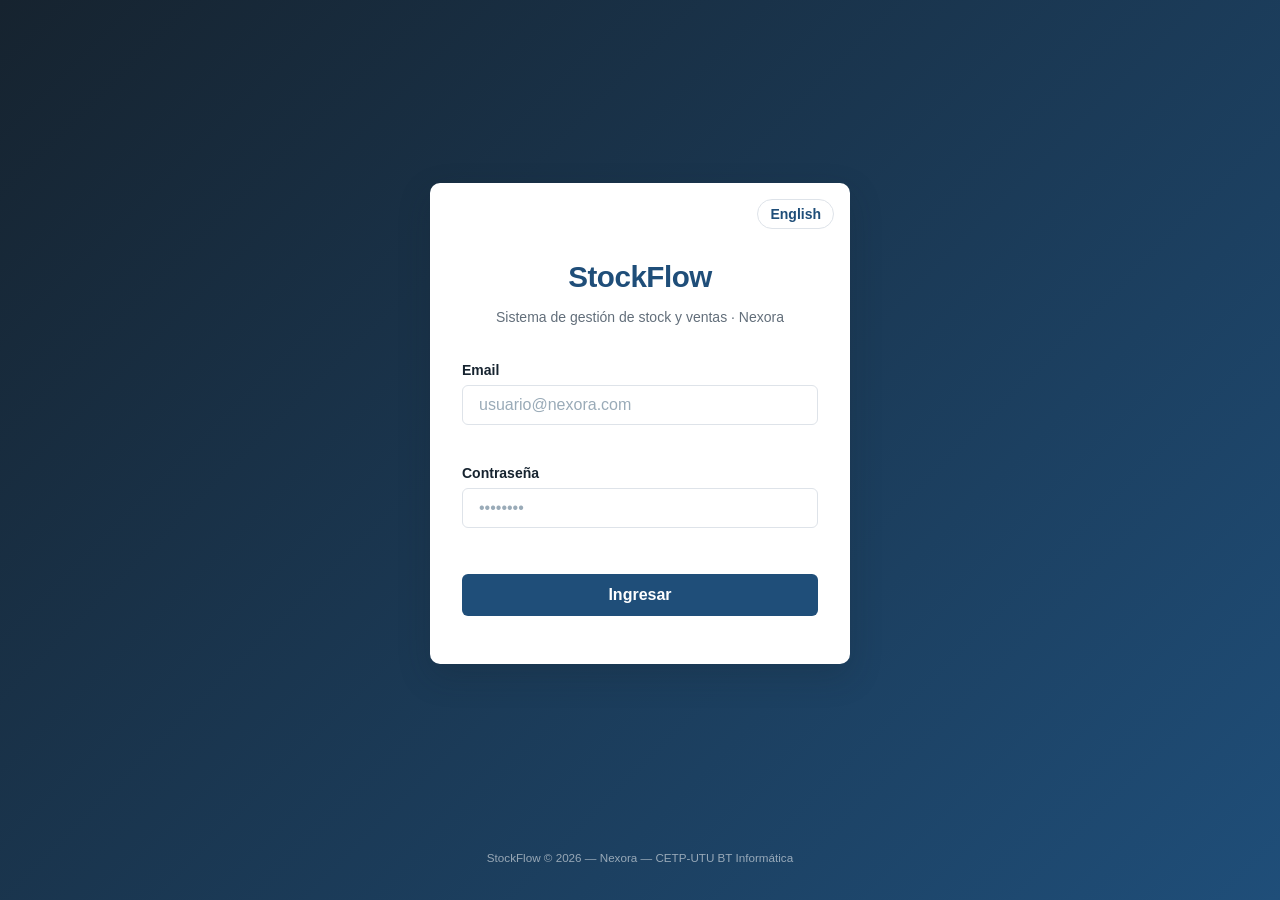
<file: index.html>
<!DOCTYPE html>
<html lang="es">
<head>
  <meta charset="UTF-8" />
  <meta name="viewport" content="width=device-width, initial-scale=1.0" />
  <title data-i18n="pag.login">StockFlow — Iniciar sesión</title>
  <script src="js/tema.js"></script>
  <link rel="stylesheet" href="css/reset.css" />
  <link rel="stylesheet" href="css/variables.css" />
  <link rel="stylesheet" href="css/login.css" />
</head>
<body class="login-page">
  <main class="login-container">
    <section class="login-card">
      <button type="button" class="login-idioma" id="btn-idioma-login" data-idioma-btn data-i18n="login.idioma_btn" aria-label="Cambiar idioma / Change language">English</button>
      <header class="login-header">
        <h1 class="login-titulo">StockFlow</h1>
        <p class="login-subtitulo" data-i18n="login.subtitulo">Sistema de gestión de stock y ventas · Nexora</p>
      </header>
      <form class="login-form" id="form-login" novalidate>
        <div class="campo">
          <label for="email" data-i18n="nav.email">Email</label>
          <input type="email" id="email" name="email" placeholder="usuario@nexora.com" autocomplete="username" required />
          <span class="error-msg" id="error-email"></span>
        </div>
        <div class="campo">
          <label for="password" data-i18n="login.contrasena">Contraseña</label>
          <input type="password" id="password" name="password" placeholder="••••••••" autocomplete="current-password" required />
          <span class="error-msg" id="error-password"></span>
        </div>
        <span class="error-msg error-general" id="error-general"></span>
        <button type="submit" class="btn-primary" data-i18n="login.entrar">Ingresar</button>
      </form>
    </section>
  </main>
  <footer class="login-footer">
    <small>StockFlow &copy; 2026 &mdash; Nexora &mdash; CETP-UTU BT Informática</small>
  </footer>
  <script src="js/store.js"></script>
  <script src="js/English.js"></script>
  <script src="js/validacion.js"></script>
  <script src="js/login.js"></script>
</body>
</html>
</file>
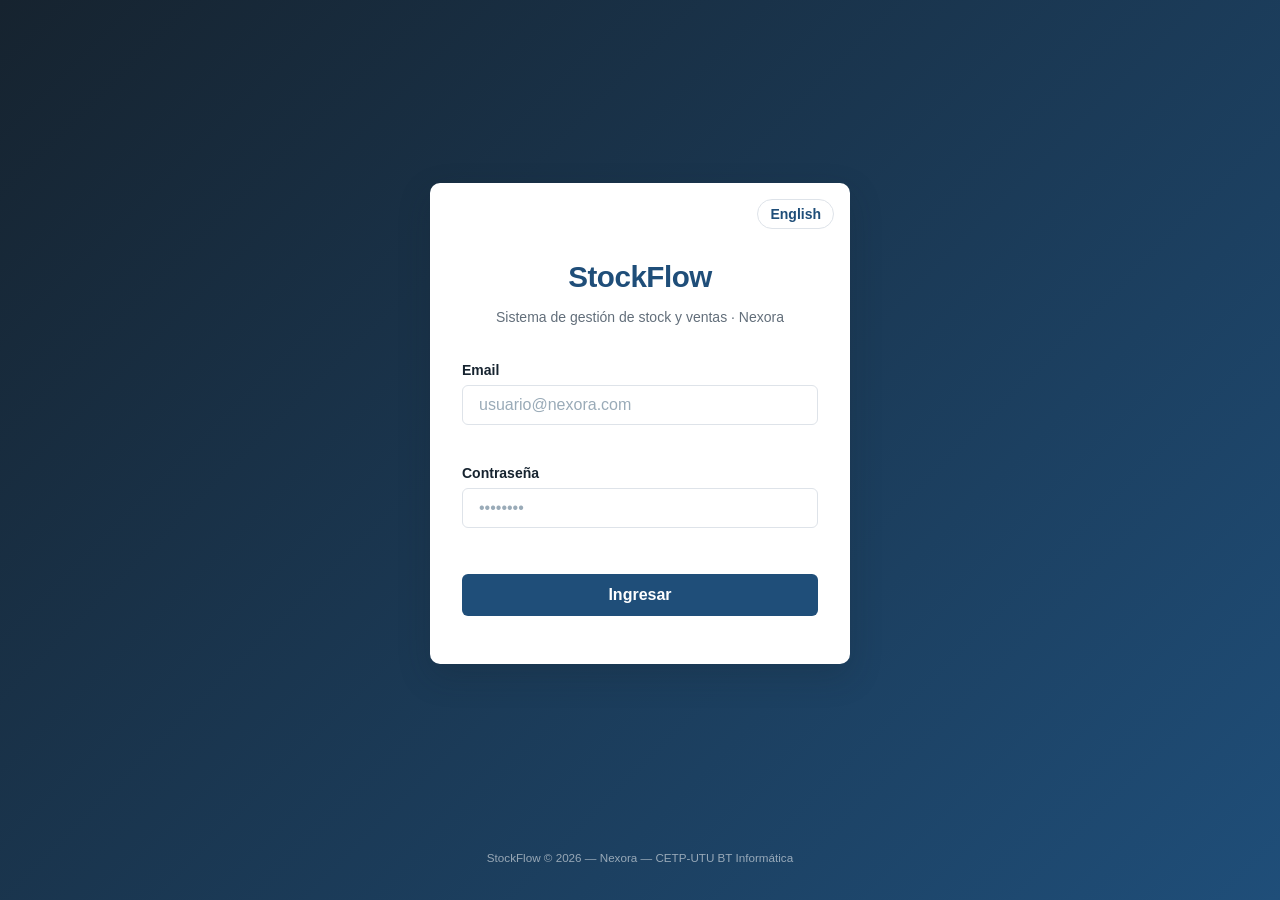
<file: pages/configuracion.html>
<!DOCTYPE html>
<html lang="es">
<head>
  <meta charset="UTF-8" />
  <meta name="viewport" content="width=device-width, initial-scale=1.0" />
  <title data-i18n="config.titulo_pagina">StockFlow — Configuración</title>
  <script src="../js/tema.js"></script>
  <link rel="stylesheet" href="../css/reset.css" />
  <link rel="stylesheet" href="../css/variables.css" />
  <link rel="stylesheet" href="../css/main.css" />
</head>
<body>
<div class="app">
  <header class="app-header">
    <div class="header-izquierda">
      <button class="btn-hamburguesa" id="btn-hamburguesa" aria-label="Abrir menú" data-i18n-aria="comun.abrir_menu"><span></span><span></span><span></span></button>
      <a href="inicio.html" class="header-titulo-link">StockFlow</a>
    </div>
    <div class="header-derecha">
      <button class="usuario-btn" id="usuario-btn" aria-label="Detalles de cuenta" data-i18n-aria="comun.detalles_cuenta"></button>
      <div class="usuario-dropdown" id="usuario-dropdown"></div>
    </div>
  </header>
  <div class="app-cuerpo">
    <div class="sidebar-overlay" id="sidebar-overlay"></div>
    <nav class="sidebar" id="sidebar">
      <button class="sidebar-toggle" id="sidebar-toggle" aria-label="Contraer o expandir menú" type="button" data-i18n-aria="comun.contraer_menu"><svg viewBox="0 0 24 24" width="16" height="16" fill="none" stroke="currentColor" stroke-width="2" stroke-linecap="round" stroke-linejoin="round"><path d="M15 5l-7 7 7 7"/></svg></button>
      <ul class="nav-lista" id="nav-lista"></ul>
    </nav>
    <main class="app-contenido">
      <p class="breadcrumb"><span data-i18n="menu.inicio">Inicio</span> / <strong data-i18n="menu.configuracion">Configuración</strong></p>
      <h1 class="pagina-titulo" data-i18n="config.titulo">Configuración</h1>
      <p style="color:var(--texto-secundario);font-size:var(--texto-sm);margin-bottom:var(--espacio-lg)" data-i18n="config.descripcion">
        Preferencias personales. Se guardan en este navegador y se aplican en todas las pantallas.
      </p>

      <div style="display:grid;grid-template-columns:1fr 1fr;gap:var(--espacio-lg)">
        <div class="card">
          <p class="card-titulo" data-i18n="config.idioma">Idioma</p>
          <div class="campo">
            <label for="pref-idioma" data-i18n="config.idioma_interfaz">Idioma de la interfaz</label>
            <select id="pref-idioma">
              <option value="es" data-i18n="config.idioma_es">Español</option>
              <option value="en">English</option>
            </select>
          </div>
        </div>

        <div class="card">
          <p class="card-titulo" data-i18n="config.apariencia">Apariencia</p>
          <div class="campo">
            <label for="pref-tema" data-i18n="config.tema">Tema</label>
            <select id="pref-tema">
              <option value="claro" data-i18n="config.tema_claro">Claro</option>
              <option value="oscuro" data-i18n="config.tema_oscuro">Oscuro</option>
            </select>
          </div>
        </div>
      </div>
    </main>
  </div>
</div>
<div class="toast" id="toast"></div>
<script src="../js/store.js"></script>
<script>protegerPaginaAsync('configuracion');</script>
<script src="../js/English.js"></script>
<script src="../js/validacion.js"></script>
<script src="../js/nav.js"></script>
<script src="../js/configuracion.js"></script>
</body>
</html>
</file>
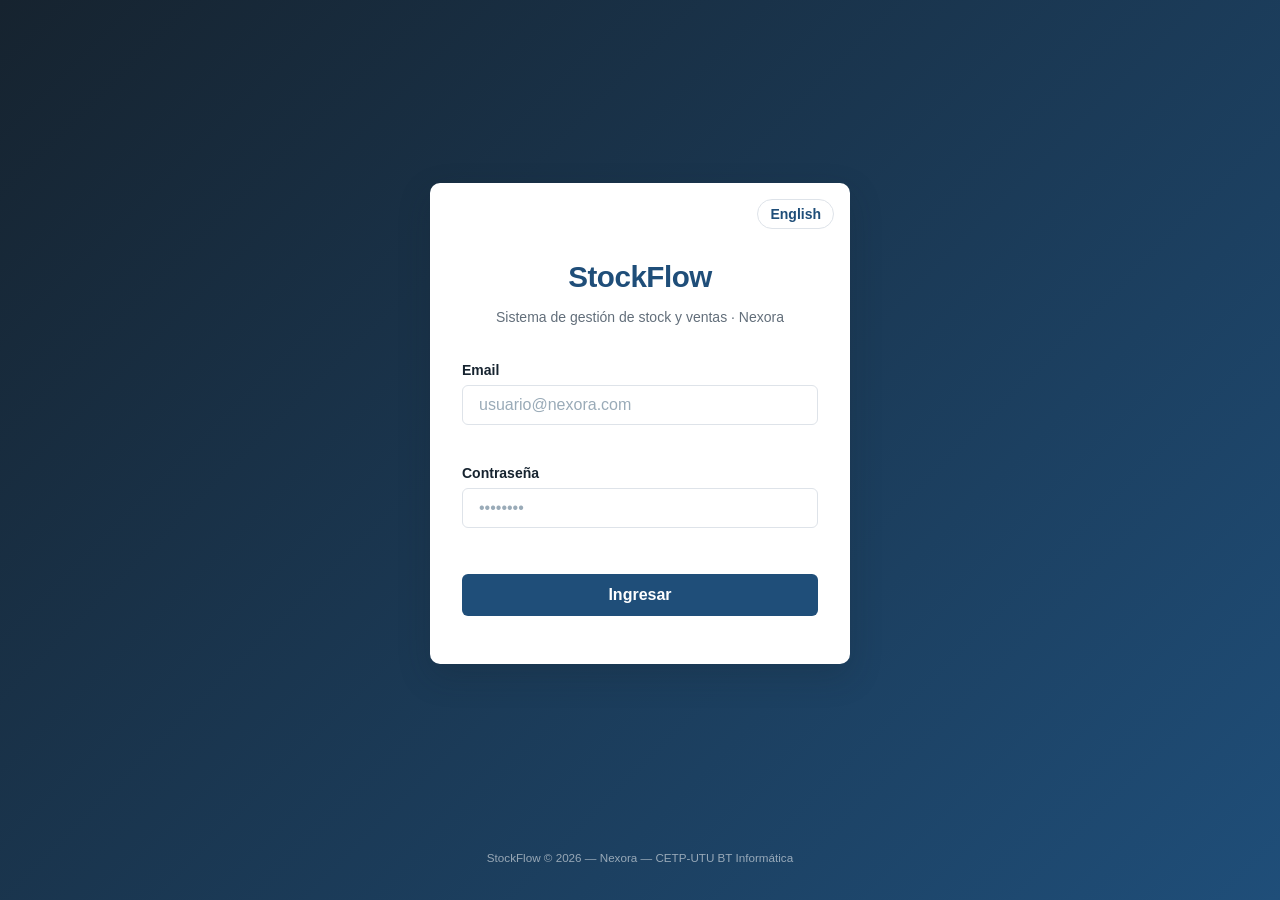
<file: pages/contenido.html>
<!DOCTYPE html>
<html lang="es">
<head>
  <meta charset="UTF-8" />
  <meta name="viewport" content="width=device-width, initial-scale=1.0" />
  <title data-i18n="pag.contenido">StockFlow — Administración de contenido</title>
  <script src="../js/tema.js"></script>
  <link rel="stylesheet" href="../css/reset.css" />
  <link rel="stylesheet" href="../css/variables.css" />
  <link rel="stylesheet" href="../css/main.css" />
</head>
<body>
<div class="app">
  <header class="app-header">
    <div class="header-izquierda">
      <button class="btn-hamburguesa" id="btn-hamburguesa" aria-label="Abrir menú" data-i18n-aria="comun.abrir_menu"><span></span><span></span><span></span></button>
      <a href="inicio.html" class="header-titulo-link">StockFlow</a>
    </div>
    <div class="header-derecha">
      <button class="usuario-btn" id="usuario-btn" aria-label="Detalles de cuenta" data-i18n-aria="comun.detalles_cuenta"></button>
      <div class="usuario-dropdown" id="usuario-dropdown"></div>
    </div>
  </header>
  <div class="app-cuerpo">
    <div class="sidebar-overlay" id="sidebar-overlay"></div>
    <nav class="sidebar" id="sidebar">
      <button class="sidebar-toggle" id="sidebar-toggle" aria-label="Contraer o expandir menú" type="button" data-i18n-aria="comun.contraer_menu"><svg viewBox="0 0 24 24" width="16" height="16" fill="none" stroke="currentColor" stroke-width="2" stroke-linecap="round" stroke-linejoin="round"><path d="M15 5l-7 7 7 7"/></svg></button>
      <ul class="nav-lista" id="nav-lista"></ul>
    </nav>
    <main class="app-contenido">
      <p class="breadcrumb"><span data-i18n="menu.inicio">Inicio</span> / <strong data-i18n="contenido.titulo">Administración de contenido</strong></p>
      <h1 class="pagina-titulo" data-i18n="contenido.titulo">Administración de contenido</h1>
      <p style="color:var(--texto-secundario);font-size:var(--texto-sm);margin-bottom:var(--espacio-lg)" data-i18n="contenido.descripcion">
        Acá se definen los Atributos (Color, Talle, Marca, etc.) y los Tipos de producto
        (Ropa, Bebida, etc.) que después se usan al crear productos y variantes en Inventario.
      </p>

      <div style="display:grid;grid-template-columns:1fr 1fr;gap:var(--espacio-lg)">

        <!-- Columna: Atributos -->
        <div class="card">
          <p class="card-titulo" data-i18n="contenido.atributos">Atributos</p>
          <div class="form-grid" style="margin-bottom:var(--espacio-md)">
            <div class="campo">
              <label data-i18n="comun.nombre_nuevo">Nombre nuevo</label>
              <input type="text" id="atr-nombre" placeholder="Ej: Color, Sabor, Marca" data-i18n-placeholder="contenido.ph_atributo" />
            </div>
            <div class="campo">
              <label data-i18n="contenido.genera_variantes_q">¿Genera variantes distintas?</label>
              <select id="atr-aplica-variante">
                <option value="true" data-i18n="contenido.opt_si_variante">Sí — cada valor es un producto separado (Talle, Color)</option>
                <option value="false" data-i18n="contenido.opt_no_variante">No — dato fijo del producto (Marca, Material)</option>
              </select>
            </div>
          </div>
          <button class="btn-primary" onclick="crearAtributo()" data-i18n="contenido.btn_atributo">+ Agregar atributo</button>
          <span class="error-msg" id="err-atributo"></span>

          <div class="tabla-contenedor" style="margin-top:var(--espacio-md)">
            <table>
              <thead><tr><th data-i18n="comun.nombre">Nombre</th><th data-i18n="comun.tipo">Tipo</th><th></th></tr></thead>
              <tbody id="tbody-atributos"></tbody>
            </table>
          </div>
        </div>

        <!-- Columna: Tipos de producto -->
        <div class="card">
          <p class="card-titulo" data-i18n="contenido.tipos_producto">Tipos de producto</p>
          <div class="form-grid" style="margin-bottom:var(--espacio-md)">
            <div class="campo campo-completo">
              <label data-i18n="comun.nombre_nuevo">Nombre nuevo</label>
              <input type="text" id="tipo-nombre" placeholder="Ej: Ropa, Bebida, Decoración" data-i18n-placeholder="contenido.ph_tipo" />
            </div>
            <div class="campo campo-completo">
              <label><input type="checkbox" id="tipo-requiere-vencimiento" /> <span data-i18n="contenido.requiere_venc">Este tipo necesita fecha de vencimiento</span></label>
            </div>
            <div class="campo campo-completo">
              <label data-i18n="contenido.atributos_del_tipo">Atributos que usa este tipo</label>
              <div id="tipo-atributos-checks" style="display:flex;flex-wrap:wrap;gap:12px"></div>
            </div>
          </div>
          <button class="btn-primary" onclick="crearTipo()" data-i18n="contenido.btn_tipo">+ Agregar tipo</button>
          <span class="error-msg" id="err-tipo"></span>

          <div class="tabla-contenedor" style="margin-top:var(--espacio-md)">
            <table>
              <thead><tr><th data-i18n="comun.nombre">Nombre</th><th data-i18n="contenido.th_vencimiento">Vencimiento</th><th data-i18n="comun.atributos">Atributos</th><th></th></tr></thead>
              <tbody id="tbody-tipos"></tbody>
            </table>
          </div>
        </div>

      </div>
    </main>
  </div>
</div>
<div class="toast" id="toast"></div>
<script src="../js/store.js"></script>
<script>protegerPaginaAsync('contenido');</script>
<script src="../js/English.js"></script>
<script src="../js/validacion.js"></script>
<script src="../js/nav.js"></script>
<script src="../js/contenido.js"></script>
</body>
</html>
</file>
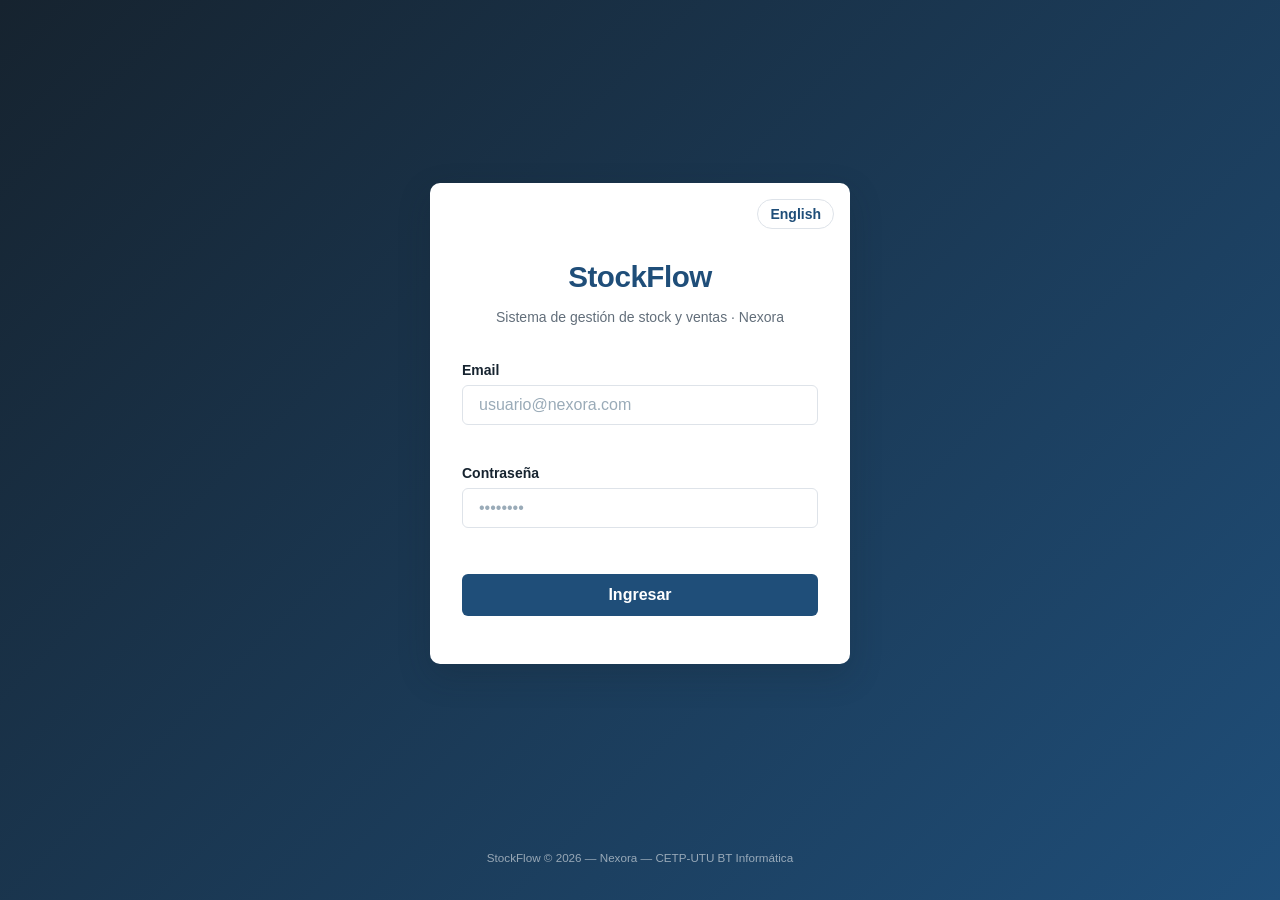
<file: pages/dashboard.html>
<!DOCTYPE html>
<html lang="es">
<head>
  <meta charset="UTF-8" />
  <meta name="viewport" content="width=device-width, initial-scale=1.0" />
  <title data-i18n="pag.dashboard">StockFlow — Dashboard</title>
  <script src="../js/tema.js"></script>
  <link rel="stylesheet" href="../css/reset.css" />
  <link rel="stylesheet" href="../css/variables.css" />
  <link rel="stylesheet" href="../css/main.css" />
</head>
<body>
<div class="app">
  <header class="app-header">
    <div class="header-izquierda">
      <button class="btn-hamburguesa" id="btn-hamburguesa" aria-label="Abrir menú" data-i18n-aria="comun.abrir_menu"><span></span><span></span><span></span></button>
      <a href="inicio.html" class="header-titulo-link">StockFlow</a>
    </div>
    <div class="header-derecha">
      <button class="usuario-btn" id="usuario-btn" aria-label="Detalles de cuenta" data-i18n-aria="comun.detalles_cuenta"></button>
      <div class="usuario-dropdown" id="usuario-dropdown"></div>
    </div>
  </header>
  <div class="app-cuerpo">
    <div class="sidebar-overlay" id="sidebar-overlay"></div>
    <nav class="sidebar" id="sidebar">
      <button class="sidebar-toggle" id="sidebar-toggle" aria-label="Contraer o expandir menú" type="button" data-i18n-aria="comun.contraer_menu"><svg viewBox="0 0 24 24" width="16" height="16" fill="none" stroke="currentColor" stroke-width="2" stroke-linecap="round" stroke-linejoin="round"><path d="M15 5l-7 7 7 7"/></svg></button>
      <ul class="nav-lista" id="nav-lista"></ul>
    </nav>
    <main class="app-contenido">
      <p class="breadcrumb"><strong data-i18n="menu.dashboard">Dashboard</strong></p>
      <h1 class="pagina-titulo" data-i18n="menu.dashboard">Dashboard</h1>
      <div class="metricas-grid">
        <div class="metrica-card azul" onclick="location.href='ventas.html'" style="cursor:pointer" title="Ver ventas" data-i18n-title="dash.ver_ventas"><span class="metrica-label" data-i18n="inicio.ventas_hoy">Ventas hoy</span><span class="metrica-valor" id="dash-ventas-hoy">0</span><span class="metrica-sub" id="dash-total-hoy">$0.00</span></div>
        <div class="metrica-card verde" onclick="location.href='gastos.html'" style="cursor:pointer" title="Ver gastos" data-i18n-title="dash.ver_gastos"><span class="metrica-label" data-i18n="dash.gastos_mes">Gastos del mes</span><span class="metrica-valor" id="dash-gastos-mes">$0.00</span><span class="metrica-sub" id="dash-margen" data-i18n="dash.margen_vacio">Margen: —</span></div>
        <div class="metrica-card rojo" onclick="location.href='inventario.html'" style="cursor:pointer" title="Ver inventario" data-i18n-title="dash.ver_inventario"><span class="metrica-label" data-i18n="inicio.stock_critico">Stock crítico</span><span class="metrica-valor" id="dash-critico">0</span><span class="metrica-sub" data-i18n="dash.productos_click">productos — click para ver</span></div>
        <div class="metrica-card ambar" onclick="location.href='inventario.html'" style="cursor:pointer" title="Ver inventario" data-i18n-title="dash.ver_inventario"><span class="metrica-label" data-i18n="dash.productos_en_stock">Productos en stock</span><span class="metrica-valor" id="dash-productos-stock">0</span><span class="metrica-sub" data-i18n="dash.click_inventario">click para ver inventario</span></div>
        <div class="metrica-card favoritos" onclick="location.href='ventas.html'" style="cursor:pointer" title="Ver ventas" data-i18n-title="dash.ver_ventas"><span class="metrica-label" style="display:flex;align-items:center;gap:6px"><svg viewBox="0 0 24 24" width="14" height="14" fill="none" stroke="currentColor" stroke-width="1.8" stroke-linecap="round" stroke-linejoin="round"><path d="M12 2.5l2.9 6 6.6.9-4.8 4.6 1.1 6.5-5.8-3-5.8 3 1.1-6.5-4.8-4.6 6.6-.9z"/></svg> <span data-i18n="dash.favoritos">Favoritos</span></span><span class="metrica-valor" id="dash-favoritos-nombre" style="font-size:1.1rem">—</span><span class="metrica-sub" id="dash-favoritos-unidades" data-i18n="dash.mas_vendido">Producto más vendido</span></div>
      </div>
      <div class="card" style="padding:0;overflow:hidden">
        <p class="card-titulo" style="padding:var(--espacio-lg) var(--espacio-lg) 0" data-i18n="dash.mas_vendidos">Productos más vendidos</p>
        <div class="tabla-contenedor">
          <table><thead><tr><th data-i18n="rep.producto">Producto</th><th data-i18n="comun.unidades">Unidades</th><th data-i18n="rep.total">Total</th></tr></thead><tbody id="dash-top-productos"></tbody></table>
        </div>
      </div>
      <div class="card" style="padding:0;overflow:hidden">
        <p class="card-titulo" style="padding:var(--espacio-lg) var(--espacio-lg) 0" data-i18n="dash.alertas_stock">Alertas de stock</p>
        <div class="tabla-contenedor">
          <table><thead><tr><th data-i18n="rep.producto">Producto</th><th data-i18n="rep.stock">Stock</th><th data-i18n="rep.minimo">Mínimo</th><th data-i18n="rep.estado">Estado</th></tr></thead><tbody id="dash-alertas"></tbody></table>
        </div>
      </div>
      <div class="card" style="display:none;padding:0;overflow:hidden;border-left:4px solid var(--color-error)" id="card-rechazos">
        <p class="card-titulo" style="padding:var(--espacio-lg) var(--espacio-lg) 0" data-i18n="dash.rechazada">⚠ Mercadería rechazada por proveedor</p>
        <div class="tabla-contenedor">
          <table><thead><tr><th data-i18n="comun.proveedor">Proveedor</th><th data-i18n="dash.th_rechazadas">Unidades rechazadas</th><th data-i18n="dash.th_ingresos_empresa">Ingresos con esta empresa</th></tr></thead><tbody id="dash-rechazos"></tbody></table>
        </div>
      </div>
    </main>
  </div>
</div>
<script src="../js/store.js"></script>
<script>protegerPaginaAsync('dashboard');</script>
<script src="../js/English.js"></script>
<script src="../js/validacion.js"></script>
<script src="../js/nav.js"></script>
<script src="../js/dashboard.js"></script>
</body>
</html>
</file>
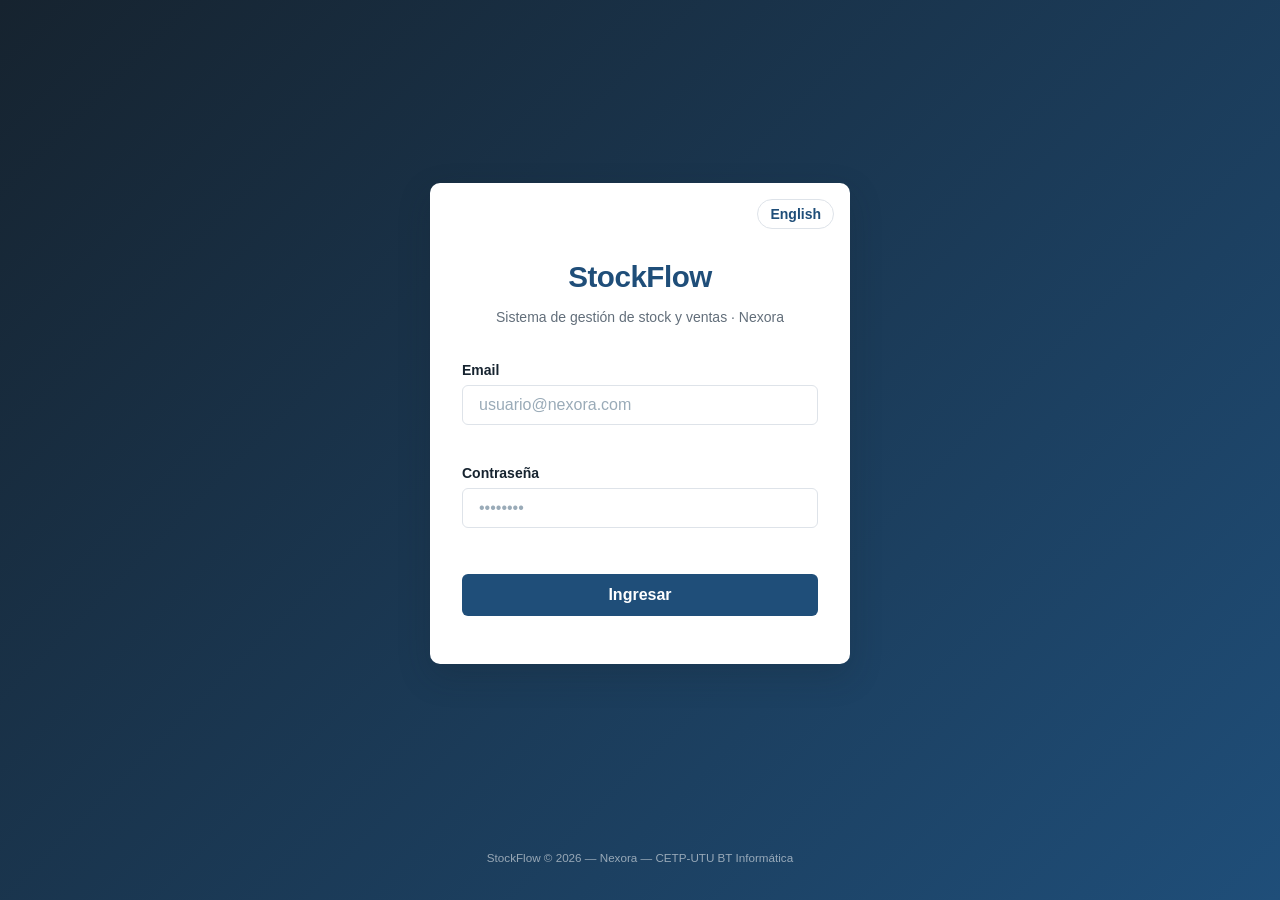
<file: pages/gastos.html>
<!DOCTYPE html>
<html lang="es">
<head>
  <meta charset="UTF-8" />
  <meta name="viewport" content="width=device-width, initial-scale=1.0" />
  <title data-i18n="pag.gastos">StockFlow — Gastos</title>
  <script src="../js/tema.js"></script>
  <link rel="stylesheet" href="../css/reset.css" />
  <link rel="stylesheet" href="../css/variables.css" />
  <link rel="stylesheet" href="../css/main.css" />
</head>
<body>
<div class="app">
  <header class="app-header">
    <div class="header-izquierda">
      <button class="btn-hamburguesa" id="btn-hamburguesa" aria-label="Abrir menú" data-i18n-aria="comun.abrir_menu"><span></span><span></span><span></span></button>
      <a href="inicio.html" class="header-titulo-link">StockFlow</a>
    </div>
    <div class="header-derecha">
      <button class="usuario-btn" id="usuario-btn" aria-label="Detalles de cuenta" data-i18n-aria="comun.detalles_cuenta"></button>
      <div class="usuario-dropdown" id="usuario-dropdown"></div>
    </div>
  </header>
  <div class="app-cuerpo">
    <div class="sidebar-overlay" id="sidebar-overlay"></div>
    <nav class="sidebar" id="sidebar">
      <button class="sidebar-toggle" id="sidebar-toggle" aria-label="Contraer o expandir menú" type="button" data-i18n-aria="comun.contraer_menu"><svg viewBox="0 0 24 24" width="16" height="16" fill="none" stroke="currentColor" stroke-width="2" stroke-linecap="round" stroke-linejoin="round"><path d="M15 5l-7 7 7 7"/></svg></button>
      <ul class="nav-lista" id="nav-lista"></ul>
    </nav>
    <main class="app-contenido">
      <p class="breadcrumb"><span data-i18n="menu.inicio">Inicio</span> / <strong data-i18n="menu.gastos">Gastos</strong></p>
      <h1 class="pagina-titulo" data-i18n="gastos.titulo">Gastos Operativos</h1>
      <div class="card">
        <p class="card-titulo" data-i18n="gastos.cargar">Cargar gasto</p>
        <div class="form-grid">
          <div class="campo"><label data-i18n="comun.categoria_req">Categoría *</label><input type="text" id="gasto-cat" placeholder="Logística, publicidad..." data-i18n-placeholder="gastos.ph_categoria" /><span class="error-msg" id="err-gasto-cat"></span></div>
          <div class="campo"><label data-i18n="comun.monto_req">Monto *</label><input type="number" step="0.01" min="0" max="99999999.99" id="gasto-monto" /><span class="error-msg" id="err-gasto-monto"></span></div>
          <div class="campo"><label data-i18n="ventas.ticket_fecha">Fecha</label><input type="date" id="gasto-fecha" /></div>
          <div class="campo campo-completo"><label data-i18n="comun.descripcion">Descripción</label><input type="text" id="gasto-desc" /></div>
        </div>
        <button class="btn-primary" style="margin-top:var(--espacio-md)" onclick="registrarGasto()" data-i18n="gastos.registrar">Registrar gasto</button>
      </div>
      <div class="card" style="padding:0;overflow:hidden">
        <div style="padding:var(--espacio-lg) var(--espacio-lg) 0;display:flex;justify-content:space-between;align-items:center">
          <p class="card-titulo" style="border:none;margin:0;padding:0" data-i18n="gastos.historial">Historial</p>
          <span style="font-weight:700;color:var(--color-primario)" id="gastos-total">$0.00</span>
        </div>
        <div class="tabla-contenedor">
          <table><thead><tr><th data-i18n="ventas.ticket_fecha">Fecha</th><th data-i18n="rep.categoria">Categoría</th><th data-i18n="comun.descripcion">Descripción</th><th data-i18n="gastos.registrado_por">Registrado por</th><th data-i18n="rep.monto">Monto</th></tr></thead>
          <tbody id="tbody-gastos"></tbody></table>
        </div>
      </div>
    </main>
  </div>
</div>
<div class="toast" id="toast"></div>
<script src="../js/store.js"></script>
<script>protegerPaginaAsync('gastos');</script>
<script src="../js/English.js"></script>
<script src="../js/validacion.js"></script>
<script src="../js/nav.js"></script>
<script src="../js/gastos.js"></script>
</body>
</html>
</file>
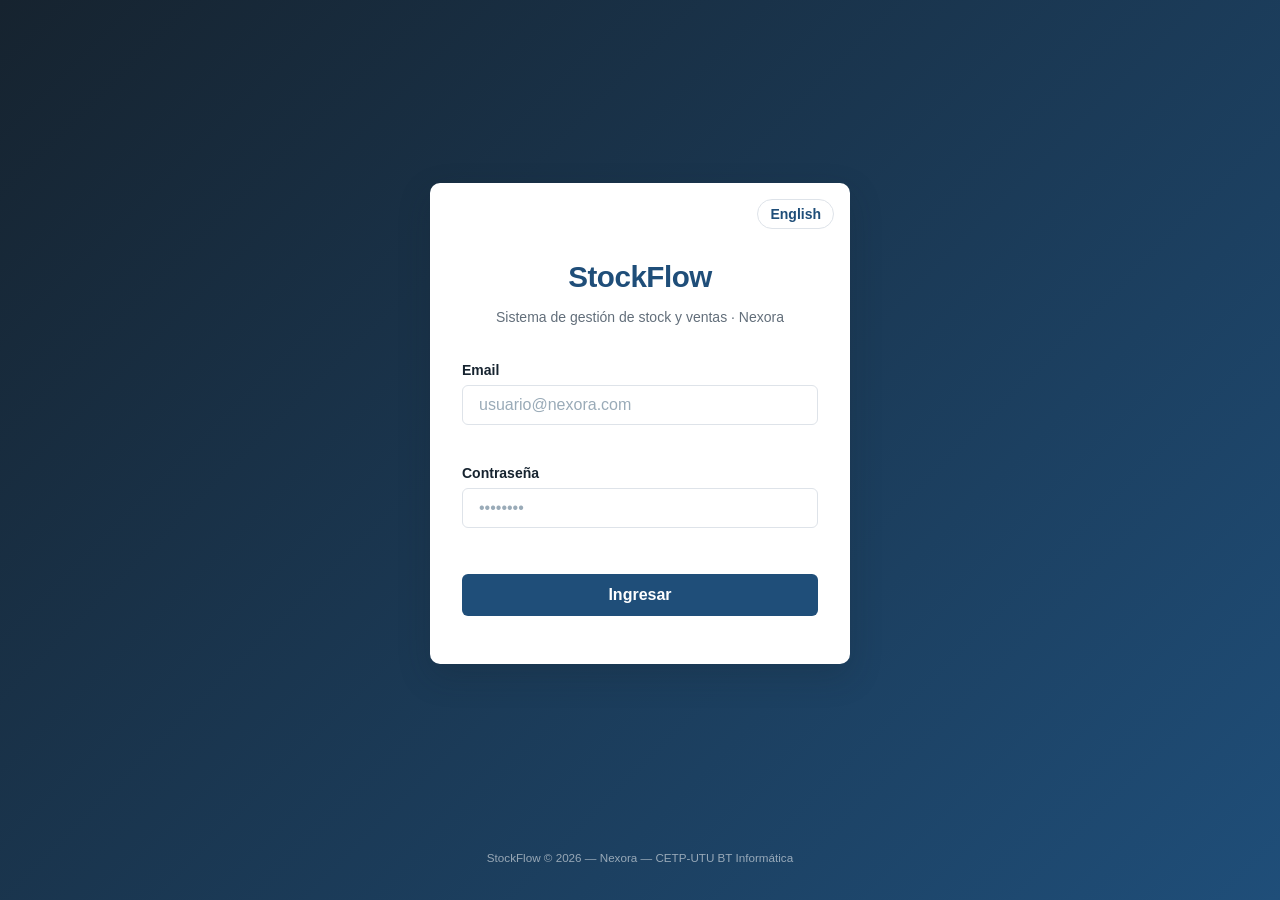
<file: pages/ingresos.html>
<!DOCTYPE html>
<html lang="es">
<head>
  <meta charset="UTF-8" />
  <meta name="viewport" content="width=device-width, initial-scale=1.0" />
  <title data-i18n="pag.ingresos">StockFlow — Ingresos</title>
  <script src="../js/tema.js"></script>
  <link rel="stylesheet" href="../css/reset.css" />
  <link rel="stylesheet" href="../css/variables.css" />
  <link rel="stylesheet" href="../css/main.css" />
</head>
<body>
<div class="app">
  <header class="app-header">
    <div class="header-izquierda">
      <button class="btn-hamburguesa" id="btn-hamburguesa" aria-label="Abrir menú" data-i18n-aria="comun.abrir_menu"><span></span><span></span><span></span></button>
      <a href="inicio.html" class="header-titulo-link">StockFlow</a>
    </div>
    <div class="header-derecha">
      <button class="usuario-btn" id="usuario-btn" aria-label="Detalles de cuenta" data-i18n-aria="comun.detalles_cuenta"></button>
      <div class="usuario-dropdown" id="usuario-dropdown"></div>
    </div>
  </header>
  <div class="app-cuerpo">
    <div class="sidebar-overlay" id="sidebar-overlay"></div>
    <nav class="sidebar" id="sidebar">
      <button class="sidebar-toggle" id="sidebar-toggle" aria-label="Contraer o expandir menú" type="button" data-i18n-aria="comun.contraer_menu"><svg viewBox="0 0 24 24" width="16" height="16" fill="none" stroke="currentColor" stroke-width="2" stroke-linecap="round" stroke-linejoin="round"><path d="M15 5l-7 7 7 7"/></svg></button>
      <ul class="nav-lista" id="nav-lista"></ul>
    </nav>
    <main class="app-contenido">
      <p class="breadcrumb"><span data-i18n="menu.inicio">Inicio</span> / <strong data-i18n="menu.ingresos">Ingresos</strong></p>
      <h1 class="pagina-titulo" data-i18n="ing.titulo">Ingresos de Mercadería</h1>

      <div class="card">
        <p class="card-titulo" data-i18n="ing.registrar">Registrar ingreso</p>

        <div class="campo campo-completo" style="position:relative;margin-bottom:var(--espacio-md)">
          <label data-i18n="ing.producto_variante">Producto / variante *</label>
          <input class="tabla-buscar" id="ing-buscar" type="text" autocomplete="off"
                 placeholder="Buscá por nombre, talle, color, marca..." style="width:100%" data-i18n-placeholder="ing.ph_buscar_variante" />
          <div id="ing-resultados" style="display:none;position:absolute;top:64px;left:0;right:0;background:var(--fondo-card);border:1px solid var(--borde);border-radius:var(--radio-grande);box-shadow:var(--sombra-modal);max-height:280px;overflow-y:auto;z-index:50"></div>
          <span class="error-msg" id="err-ing-variante"></span>
        </div>

        <div id="ing-variante-elegida" style="display:none;background:var(--fondo-app);padding:10px 14px;border-radius:var(--radio);margin-bottom:var(--espacio-md);font-size:var(--texto-sm)"></div>

        <div class="form-grid">
          <div class="campo"><label data-i18n="ing.cant_recibida">Cantidad recibida *</label><input type="number" id="ing-cantidad" min="1" max="1000000" /><span class="error-msg" id="err-ing-cantidad"></span></div>
          <div class="campo"><label data-i18n="ing.cant_buena">Cantidad en buen estado *</label><input type="number" id="ing-cantidad-buena" min="0" max="1000000" /><span class="error-msg" id="err-ing-buena"></span></div>
          <div class="campo"><label data-i18n="comun.proveedor">Proveedor</label><input type="text" id="ing-proveedor" data-tipo="nombre_propio" placeholder="Nombre del proveedor" data-i18n-placeholder="ing.ph_proveedor" /></div>
          <div class="campo"><label data-i18n="ing.contacto_proveedor">Teléfono del proveedor</label><input type="text" id="ing-proveedor-contacto" data-tipo="telefono" placeholder="Ej: 099 123 456" data-i18n-placeholder="ing.ph_contacto" /></div>
          <div class="campo"><label data-i18n="ing.lote_req">N.º de lote / remito *</label><input type="text" id="ing-lote" data-tipo="codigo" placeholder="Para trazabilidad, evita cargar el mismo remito 2 veces" data-i18n-placeholder="ing.ph_lote" /><span class="error-msg" id="err-ing-lote"></span></div>
          <div class="campo"><label data-i18n="ing.fecha_ingreso">Fecha de ingreso</label><input type="date" id="ing-fecha" /></div>
          <div class="campo"><label data-i18n="ing.hora_registro">Hora de registro</label><input type="text" id="ing-hora" disabled style="background:var(--fondo-app);color:var(--texto-secundario)" /></div>
          <div class="campo campo-completo"><label data-i18n="ing.observaciones">Observaciones (estado / calidad)</label><input type="text" id="ing-obs" placeholder="Ej: 2 unidades con detalle de costura, no aptas para la venta" data-i18n-placeholder="ing.ph_obs" /></div>
        </div>
        <button class="btn-primary" style="margin-top:var(--espacio-md)" onclick="registrarIngreso()" data-i18n="ing.registrar">Registrar ingreso</button>
        <p style="font-size:var(--texto-sm);color:var(--texto-secundario);margin-top:var(--espacio-sm)" data-i18n-html="ing.nota">
          Solo la <strong>cantidad en buen estado</strong> se suma automáticamente al Inventario. El resto queda registrado como merma / no apto para la venta.
          ¿El producto todavía no existe? Un Administrador tiene que crearlo primero en Inventario.
        </p>
      </div>

      <div class="card" style="padding:0;overflow:hidden">
        <div class="tabla-acciones" style="padding:var(--espacio-lg) var(--espacio-lg) 0">
          <input class="tabla-buscar" id="buscar-ingreso" type="text" placeholder="Buscar por producto, proveedor o lote..." data-i18n-placeholder="ing.ph_buscar_ingreso" />
        </div>
        <div class="tabla-contenedor">
          <table>
            <thead><tr><th data-i18n="ing.th_fecha_hora">Fecha / hora</th><th data-i18n="rep.producto">Producto</th><th data-i18n="comun.variante">Variante</th><th data-i18n="comun.recibido">Recibido</th><th data-i18n="ing.th_apto">Apto p/ venta</th><th data-i18n="comun.proveedor">Proveedor</th><th data-i18n="ing.th_lote">Lote</th><th data-i18n="ing.th_operador">Operador</th></tr></thead>
            <tbody id="tbody-ingresos"></tbody>
          </table>
        </div>
      </div>

      <div class="card" style="padding:0;overflow:hidden">
        <p class="card-titulo" style="padding:var(--espacio-lg) var(--espacio-lg) 0" data-i18n="ing.proveedores">Proveedores</p>
        <p style="padding:0 var(--espacio-lg);font-size:var(--texto-sm);color:var(--texto-secundario)" data-i18n="ing.ficha_proveedores">
          Ficha armada automáticamente a partir de los ingresos registrados.
        </p>
        <div class="tabla-contenedor">
          <table>
            <thead><tr><th data-i18n="comun.proveedor">Proveedor</th><th data-i18n="ing.th_contacto">Contacto</th><th data-i18n="ing.th_productos_provee">Productos que provee</th><th data-i18n="ing.th_ingresos">Ingresos</th><th data-i18n="ing.th_rechazadas">Unid. rechazadas</th></tr></thead>
            <tbody id="tbody-proveedores"></tbody>
          </table>
        </div>
      </div>
    </main>
  </div>
</div>
<div class="toast" id="toast"></div>
<script src="../js/store.js"></script>
<script>protegerPaginaAsync('ingresos');</script>
<script src="../js/English.js"></script>
<script src="../js/validacion.js"></script>
<script src="../js/nav.js"></script>
<script src="../js/ingresos.js"></script>
</body>
</html>
</file>
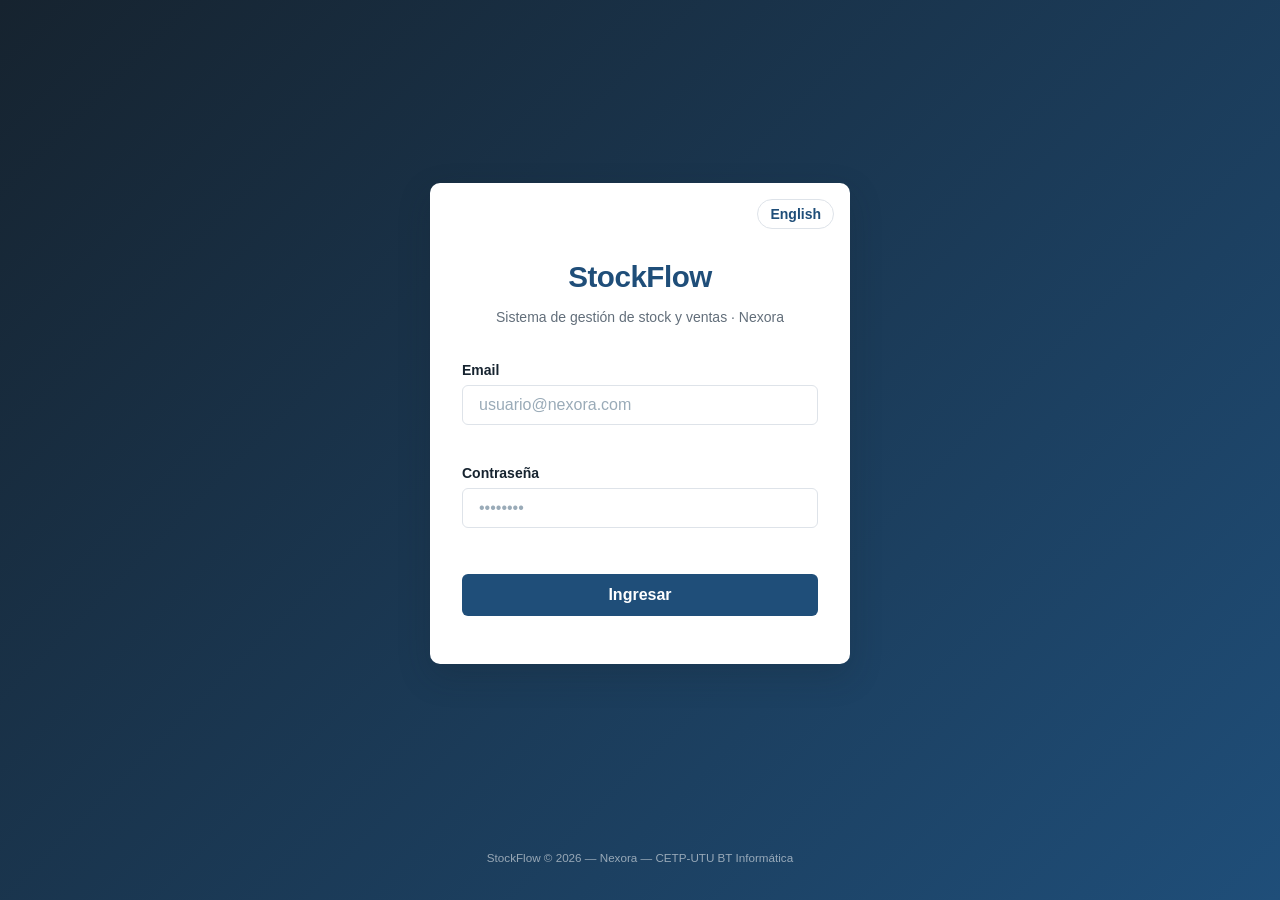
<file: pages/inicio.html>
<!DOCTYPE html>
<html lang="es">
<head>
  <meta charset="UTF-8" />
  <meta name="viewport" content="width=device-width, initial-scale=1.0" />
  <title data-i18n="pag.inicio">StockFlow — Inicio</title>
  <script src="../js/tema.js"></script>
  <link rel="stylesheet" href="../css/reset.css" />
  <link rel="stylesheet" href="../css/variables.css" />
  <link rel="stylesheet" href="../css/main.css" />
</head>
<body>
<div class="app">
  <header class="app-header">
    <div class="header-izquierda">
      <button class="btn-hamburguesa" id="btn-hamburguesa" aria-label="Abrir menú" data-i18n-aria="comun.abrir_menu"><span></span><span></span><span></span></button>
      <a href="inicio.html" class="header-titulo-link">StockFlow</a>
    </div>
    <div class="header-derecha">
      <button class="usuario-btn" id="usuario-btn" aria-label="Detalles de cuenta" data-i18n-aria="comun.detalles_cuenta"></button>
      <div class="usuario-dropdown" id="usuario-dropdown"></div>
    </div>
  </header>
  <div class="app-cuerpo">
    <div class="sidebar-overlay" id="sidebar-overlay"></div>
    <nav class="sidebar" id="sidebar">
      <button class="sidebar-toggle" id="sidebar-toggle" aria-label="Contraer o expandir menú" type="button" data-i18n-aria="comun.contraer_menu"><svg viewBox="0 0 24 24" width="16" height="16" fill="none" stroke="currentColor" stroke-width="2" stroke-linecap="round" stroke-linejoin="round"><path d="M15 5l-7 7 7 7"/></svg></button>
      <ul class="nav-lista" id="nav-lista"></ul>
    </nav>
    <main class="app-contenido">
      <p class="breadcrumb"><strong data-i18n="menu.inicio">Inicio</strong></p>
      <h1 class="pagina-titulo" id="inicio-titulo">Bienvenido a StockFlow</h1>

      <div id="inicio-avisos" style="margin-bottom:var(--espacio-lg);"></div>

      <div class="metricas-grid" id="inicio-resumen"></div>

      <h2 style="font-size:var(--texto-md);color:var(--texto-secundario);margin-bottom:var(--espacio-md);font-weight:600;" data-i18n="inicio.accesos_rapidos">Accesos rápidos</h2>
      <div class="acceso-grid" id="acceso-grid"></div>

      <div id="inicio-actividad" style="margin-top:var(--espacio-lg);"></div>
    </main>
  </div>
</div>
<script src="../js/store.js"></script>
<script>protegerPaginaAsync('inicio');</script>
<script src="../js/English.js"></script>
<script src="../js/validacion.js"></script>
<script src="../js/nav.js"></script>
<script src="../js/inicio.js"></script>
</body>
</html>
</file>
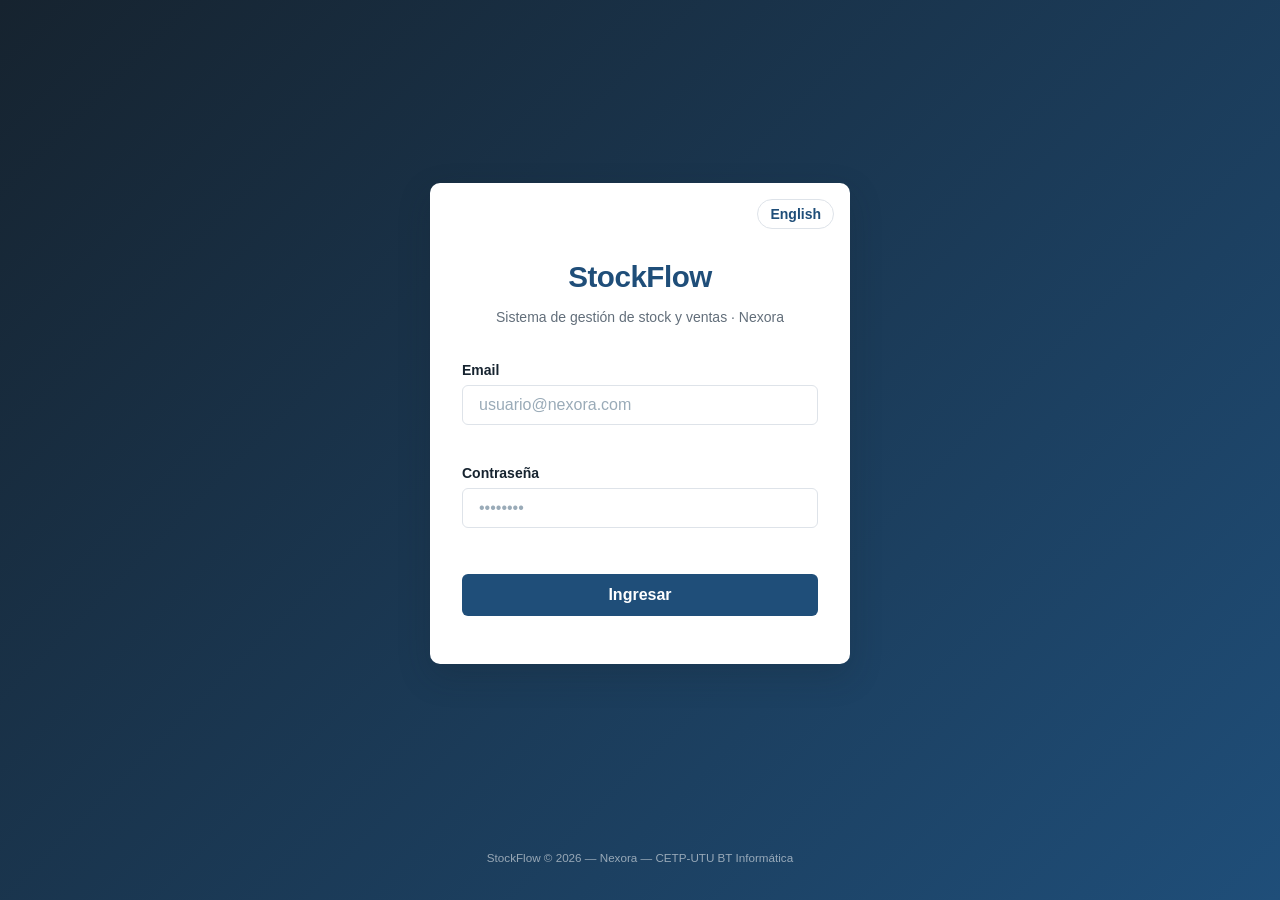
<file: pages/inventario.html>
<!DOCTYPE html>
<html lang="es">
<head>
  <meta charset="UTF-8" />
  <meta name="viewport" content="width=device-width, initial-scale=1.0" />
  <title data-i18n="pag.inventario">StockFlow — Inventario</title>
  <script src="../js/tema.js"></script>
  <link rel="stylesheet" href="../css/reset.css" />
  <link rel="stylesheet" href="../css/variables.css" />
  <link rel="stylesheet" href="../css/main.css" />
</head>
<body>
<div class="app">
  <header class="app-header">
    <div class="header-izquierda">
      <button class="btn-hamburguesa" id="btn-hamburguesa" aria-label="Abrir menú" data-i18n-aria="comun.abrir_menu"><span></span><span></span><span></span></button>
      <a href="inicio.html" class="header-titulo-link">StockFlow</a>
    </div>
    <div class="header-derecha">
      <button class="usuario-btn" id="usuario-btn" aria-label="Detalles de cuenta" data-i18n-aria="comun.detalles_cuenta"></button>
      <div class="usuario-dropdown" id="usuario-dropdown"></div>
    </div>
  </header>
  <div class="app-cuerpo">
    <div class="sidebar-overlay" id="sidebar-overlay"></div>
    <nav class="sidebar" id="sidebar" aria-label="Navegación principal" data-i18n-aria="comun.nav_principal">
      <button class="sidebar-toggle" id="sidebar-toggle" aria-label="Contraer o expandir menú" type="button" data-i18n-aria="comun.contraer_menu"><svg viewBox="0 0 24 24" width="16" height="16" fill="none" stroke="currentColor" stroke-width="2" stroke-linecap="round" stroke-linejoin="round"><path d="M15 5l-7 7 7 7"/></svg></button>
      <ul class="nav-lista" id="nav-lista"></ul>
    </nav>
    <main class="app-contenido">
      <p class="breadcrumb"><span data-i18n="menu.inicio">Inicio</span> / <strong data-i18n="menu.inventario">Inventario</strong></p>
      <h1 class="pagina-titulo" data-i18n="menu.inventario">Inventario</h1>

      <div class="tabla-acciones">
        <input class="tabla-buscar" id="buscar-producto" type="text" placeholder="Buscar por nombre, marca o tipo..." data-i18n-placeholder="inv.ph_buscar" />
        <div style="display:flex;gap:8px;flex-wrap:wrap">
          <button class="btn-primary" id="btn-nuevo-producto" onclick="abrirModalProducto()" style="display:none" data-i18n="inv.btn_nuevo_producto">+ Nuevo producto</button>
        </div>
      </div>

      <div class="card" style="padding:0;overflow:hidden">
        <div class="tabla-contenedor">
          <table>
            <thead>
              <tr>
                <th data-i18n="comun.nombre">Nombre</th><th data-i18n="comun.tipo">Tipo</th><th data-i18n="comun.marca">Marca</th>
                <th data-i18n="inv.th_precio_venta">Precio venta</th><th data-i18n="inv.th_stock_total">Stock total</th><th data-i18n="inv.variantes">Variantes</th><th data-i18n="comun.acciones">Acciones</th>
              </tr>
            </thead>
            <tbody id="tbody-inventario"></tbody>
          </table>
        </div>
      </div>

      <!-- Modal: nuevo producto (SOLO Administrador) -->
      <div class="modal-overlay" id="modal-producto">
        <div class="modal">
          <div class="modal-header">
            <span class="modal-titulo" data-i18n="inv.nuevo_producto">Nuevo producto</span>
            <button class="modal-cerrar" onclick="cerrarModalProducto()">✕</button>
          </div>
          <div class="modal-body">
            <div class="form-grid">
              <div class="campo campo-completo">
                <label data-i18n="comun.nombre_req">Nombre *</label>
                <input type="text" id="prod-nombre" placeholder="Nombre del producto" data-i18n-placeholder="inv.ph_nombre" />
                <span class="error-msg" id="err-prod-nombre"></span>
              </div>
              <div class="campo">
                <label data-i18n="inv.tipo_req">Tipo *</label>
                <select id="prod-tipo" onchange="alCambiarTipo()">
                  <option value="" data-i18n="inv.elegir_tipo">Elegir tipo...</option>
                </select>
                <span class="error-msg" id="err-prod-tipo"></span>
              </div>
              <div class="campo">
                <label data-i18n="rep.categoria">Categoría</label>
                <input type="text" id="prod-categoria" placeholder="Ej: Ropa de verano" data-i18n-placeholder="inv.ph_categoria" />
              </div>
              <div class="campo">
                <label data-i18n="inv.precio_costo">Precio costo ($)</label>
                <input type="number" step="0.01" min="0" max="99999999.99" id="prod-precio-costo" placeholder="0.00" />
              </div>
              <div class="campo">
                <label data-i18n="inv.precio_venta">Precio venta ($)</label>
                <input type="number" step="0.01" min="0" max="99999999.99" id="prod-precio-venta" placeholder="0.00" />
                <span class="error-msg" id="err-prod-precio"></span>
              </div>
              <div class="campo campo-completo">
                <label data-i18n="comun.descripcion">Descripción</label>
                <input type="text" id="prod-descripcion" placeholder="Opcional" data-i18n-placeholder="inv.ph_opcional" />
              </div>
              <!-- Acá se arman dinámicamente los campos de atributos FIJOS del
                   tipo elegido (ej: Marca) — ver alCambiarTipo() en inventario.js -->
              <div class="campo campo-completo" id="prod-atributos-fijos" style="display:flex;flex-direction:column;gap:12px"></div>
            </div>
          </div>
          <div class="modal-footer">
            <button class="btn-secundario" onclick="cerrarModalProducto()" data-i18n="comun.cancelar">Cancelar</button>
            <button class="btn-primary" onclick="guardarProducto()" data-i18n="inv.crear_producto">Crear producto</button>
          </div>
        </div>
      </div>

      <!-- Modal: agregar variante a un producto existente (Admin o Repositor) -->
      <div class="modal-overlay" id="modal-variante">
        <div class="modal">
          <div class="modal-header">
            <span class="modal-titulo"><span data-i18n="inv.agregar_variante">Agregar variante</span> — <span id="variante-producto-nombre"></span></span>
            <button class="modal-cerrar" onclick="cerrarModalVariante()">✕</button>
          </div>
          <div class="modal-body">
            <p style="font-size:var(--texto-sm);color:var(--texto-secundario);margin-bottom:var(--espacio-md)" data-i18n-html="inv.nota_stock_inicial">
              El stock inicial se carga desde <strong data-i18n="menu.ingresos">Ingresos</strong>, no acá — esta variante arranca en 0.
            </p>
            <div class="form-grid">
              <div class="campo">
                <label data-i18n="inv.sku_opcional">SKU (opcional)</label>
                <input type="text" id="var-sku" data-tipo="codigo" placeholder="Ej: REM-AZ-M" data-i18n-placeholder="inv.ph_sku" />
              </div>
              <div class="campo">
                <label data-i18n="inv.stock_minimo">Stock mínimo</label>
                <input type="number" min="0" max="1000000" id="var-stock-min" value="0" />
              </div>
              <div class="campo campo-completo" id="var-vencimiento-cont" style="display:none">
                <label data-i18n="inv.fecha_venc">Fecha de vencimiento</label>
                <input type="date" id="var-vencimiento" />
              </div>
              <!-- Campos dinámicos de atributos QUE SÍ generan variante (ej: Talle, Color) -->
              <div class="campo campo-completo" id="var-atributos" style="display:flex;flex-direction:column;gap:12px"></div>
              <span class="error-msg" id="err-variante"></span>
            </div>
          </div>
          <div class="modal-footer">
            <button class="btn-secundario" onclick="cerrarModalVariante()" data-i18n="comun.cancelar">Cancelar</button>
            <button class="btn-primary" onclick="guardarVariante()" data-i18n="inv.agregar_variante">Agregar variante</button>
          </div>
        </div>
      </div>

      <!-- Modal: ver variantes de un producto -->
      <div class="modal-overlay" id="modal-ver-variantes">
        <div class="modal">
          <div class="modal-header">
            <span class="modal-titulo"><span data-i18n="inv.variantes">Variantes</span> — <span id="ver-variantes-nombre"></span></span>
            <button class="modal-cerrar" onclick="document.getElementById('modal-ver-variantes').classList.remove('visible')">✕</button>
          </div>
          <div class="modal-body">
            <div class="tabla-contenedor">
              <table>
                <thead><tr><th data-i18n="rep.sku">SKU</th><th data-i18n="comun.atributos">Atributos</th><th data-i18n="rep.stock">Stock</th><th data-i18n="rep.minimo">Mínimo</th><th data-i18n="inv.th_vence">Vence</th></tr></thead>
                <tbody id="tbody-variantes"></tbody>
              </table>
            </div>
          </div>
        </div>
      </div>
    </main>
  </div>
</div>
<div class="toast" id="toast"></div>
<script src="../js/store.js"></script>
<script>protegerPaginaAsync('inventario');</script>
<script src="../js/English.js"></script>
<script src="../js/validacion.js"></script>
<script src="../js/nav.js"></script>
<script src="../js/inventario.js"></script>
</body>
</html>
</file>
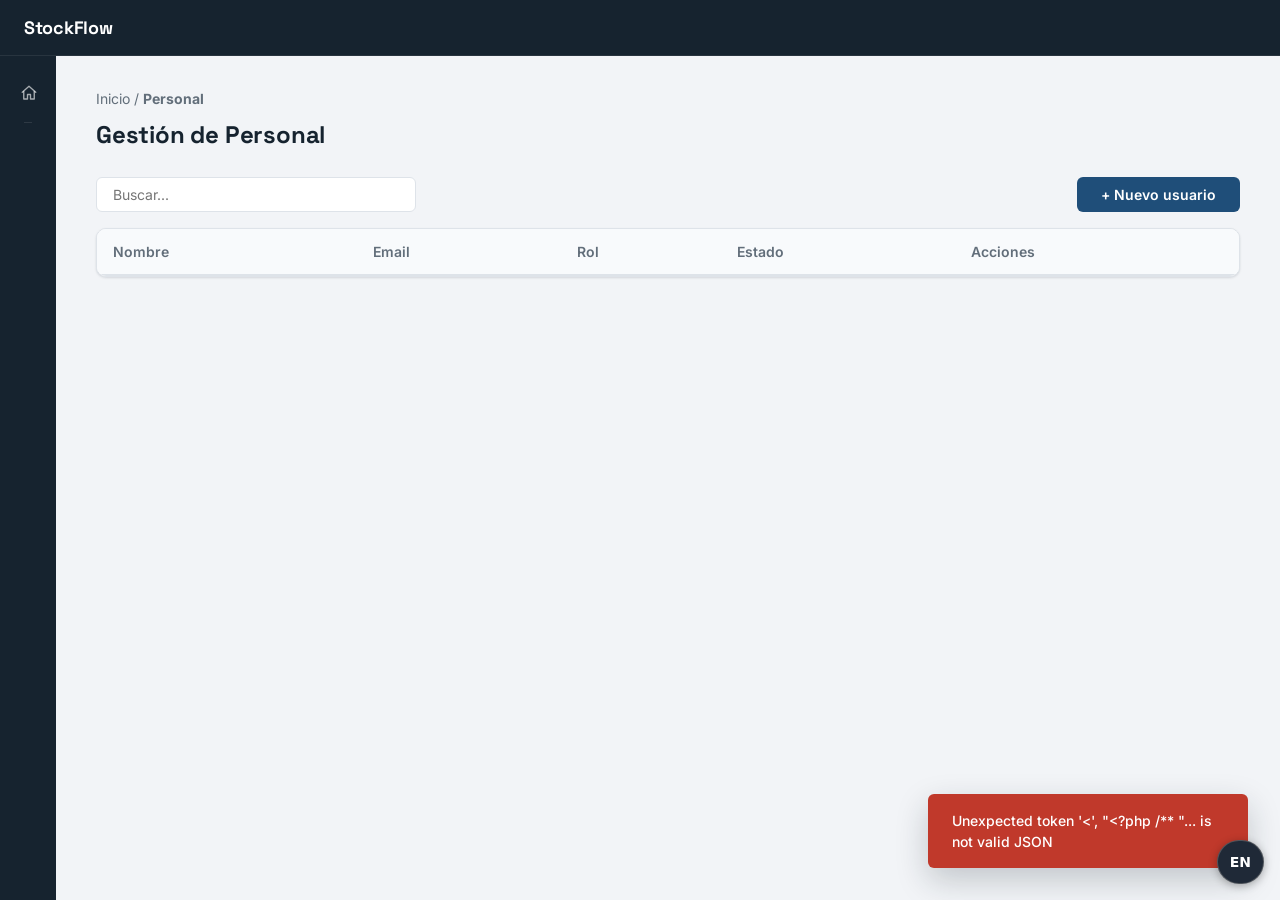
<file: pages/personal.html>
<!DOCTYPE html>
<html lang="es">
<head>
  <meta charset="UTF-8" />
  <meta name="viewport" content="width=device-width, initial-scale=1.0" />
  <title data-i18n="pag.personal">StockFlow — Personal</title>
  <script src="../js/tema.js"></script>
  <link rel="stylesheet" href="../css/reset.css" />
  <link rel="stylesheet" href="../css/variables.css" />
  <link rel="stylesheet" href="../css/main.css" />
</head>
<body>
<div class="app">
  <header class="app-header">
    <div class="header-izquierda">
      <button class="btn-hamburguesa" id="btn-hamburguesa" aria-label="Abrir menú" data-i18n-aria="comun.abrir_menu"><span></span><span></span><span></span></button>
      <a href="inicio.html" class="header-titulo-link">StockFlow</a>
    </div>
    <div class="header-derecha">
      <button class="usuario-btn" id="usuario-btn" aria-label="Detalles de cuenta" data-i18n-aria="comun.detalles_cuenta"></button>
      <div class="usuario-dropdown" id="usuario-dropdown"></div>
    </div>
  </header>
  <div class="app-cuerpo">
    <div class="sidebar-overlay" id="sidebar-overlay"></div>
    <nav class="sidebar" id="sidebar">
      <button class="sidebar-toggle" id="sidebar-toggle" aria-label="Contraer o expandir menú" type="button" data-i18n-aria="comun.contraer_menu"><svg viewBox="0 0 24 24" width="16" height="16" fill="none" stroke="currentColor" stroke-width="2" stroke-linecap="round" stroke-linejoin="round"><path d="M15 5l-7 7 7 7"/></svg></button>
      <ul class="nav-lista" id="nav-lista"></ul>
    </nav>
    <main class="app-contenido">
      <p class="breadcrumb"><span data-i18n="menu.inicio">Inicio</span> / <strong data-i18n="menu.personal">Personal</strong></p>
      <h1 class="pagina-titulo" data-i18n="personal.titulo">Gestión de Personal</h1>
      <div class="tabla-acciones">
        <input class="tabla-buscar" id="buscar-usuario" type="text" placeholder="Buscar..." data-i18n-placeholder="comun.buscar_puntos" />
        <button class="btn-primary" onclick="abrirModalUsuario()" data-i18n="personal.btn_nuevo">+ Nuevo usuario</button>
      </div>
      <div class="card" style="padding:0;overflow:hidden">
        <div class="tabla-contenedor">
          <table><thead><tr><th data-i18n="comun.nombre">Nombre</th><th data-i18n="nav.email">Email</th><th data-i18n="nav.rol">Rol</th><th data-i18n="rep.estado">Estado</th><th data-i18n="comun.acciones">Acciones</th></tr></thead>
          <tbody id="tbody-personal"></tbody></table>
        </div>
      </div>
      <div class="modal-overlay" id="modal-usuario">
        <div class="modal">
          <div class="modal-header">
            <span class="modal-titulo" id="modal-usuario-titulo">Nuevo usuario</span>
            <button class="modal-cerrar" onclick="cerrarModalUsuario()">✕</button>
          </div>
          <div class="modal-body">
            <div class="form-grid">
              <div class="campo campo-completo"><label data-i18n="comun.nombre_req">Nombre *</label><input type="text" id="usr-nombre" data-tipo="nombre_propio" /><span class="error-msg" id="err-usr-nombre"></span></div>
              <div class="campo"><label data-i18n="comun.email_req">Email *</label><input type="email" id="usr-email" /><span class="error-msg" id="err-usr-email"></span></div>
              <div class="campo"><label data-i18n="comun.rol_req">Rol *</label>
                <select id="usr-rol">
                  <option value="" data-i18n="personal.seleccionar">Seleccioná</option>
                  <option value="administrador" data-i18n="rol.administrador">Administrador</option>
                  <option value="vendedor" data-i18n="ventas.ticket_vendedor">Vendedor</option>
                  <option value="repositor" data-i18n="rol.repositor">Repositor</option>
                </select>
                <span class="error-msg" id="err-usr-rol"></span>
              </div>
              <div class="campo"><label id="lbl-password">Contraseña *</label><input type="password" id="usr-password" /><span class="error-msg" id="err-usr-password"></span></div>
              <div class="campo"><label data-i18n="rep.estado">Estado</label>
                <select id="usr-activo"><option value="true" data-i18n="personal.activo">Activo</option><option value="false" data-i18n="personal.inactivo">Inactivo</option></select>
              </div>
            </div>
          </div>
          <div class="modal-footer">
            <button class="btn-secundario" onclick="cerrarModalUsuario()" data-i18n="comun.cancelar">Cancelar</button>
            <button class="btn-primary" onclick="guardarUsuario()" data-i18n="comun.guardar">Guardar</button>
          </div>
        </div>
      </div>
    </main>
  </div>
</div>
<div class="toast" id="toast"></div>
<script src="../js/store.js"></script>
<script src="../js/English.js"></script>
<script src="../js/validacion.js"></script>
<script src="../js/nav.js"></script>
<script src="../js/personal.js"></script>
</body>
</html>
</file>
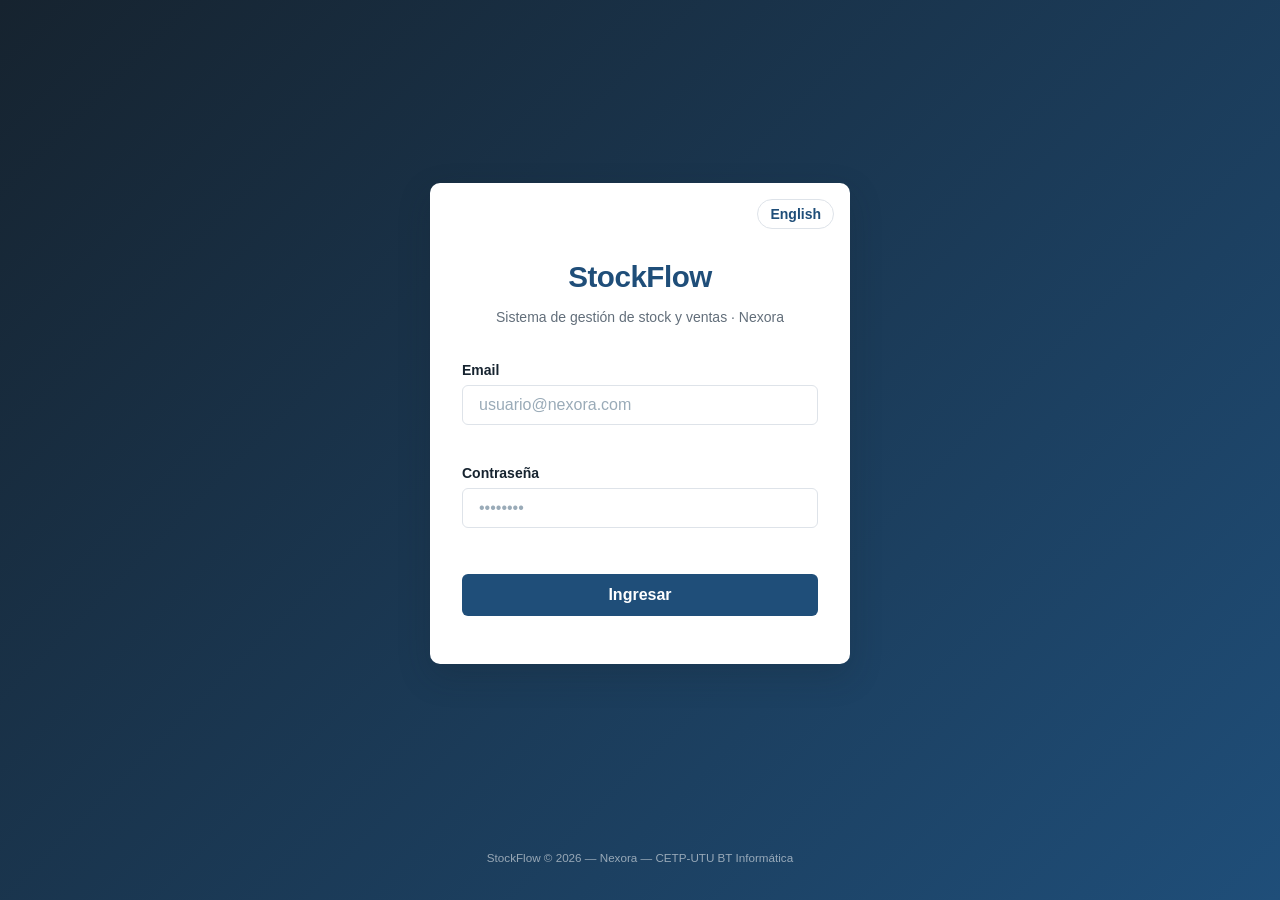
<file: pages/reportes.html>
<!DOCTYPE html>
<html lang="es">
<head>
  <meta charset="UTF-8" />
  <meta name="viewport" content="width=device-width, initial-scale=1.0" />
  <title data-i18n="pag.reportes">StockFlow — Reportes</title>
  <script src="../js/tema.js"></script>
  <link rel="stylesheet" href="../css/reset.css" />
  <link rel="stylesheet" href="../css/variables.css" />
  <link rel="stylesheet" href="../css/main.css" />
</head>
<body>
<div class="app">
  <header class="app-header">
    <div class="header-izquierda">
      <button class="btn-hamburguesa" id="btn-hamburguesa" aria-label="Abrir menú" data-i18n-aria="comun.abrir_menu"><span></span><span></span><span></span></button>
      <a href="inicio.html" class="header-titulo-link">StockFlow</a>
    </div>
    <div class="header-derecha">
      <button class="usuario-btn" id="usuario-btn" aria-label="Detalles de cuenta" data-i18n-aria="comun.detalles_cuenta"></button>
      <div class="usuario-dropdown" id="usuario-dropdown"></div>
    </div>
  </header>
  <div class="app-cuerpo">
    <div class="sidebar-overlay" id="sidebar-overlay"></div>
    <nav class="sidebar" id="sidebar">
      <button class="sidebar-toggle" id="sidebar-toggle" aria-label="Contraer o expandir menú" type="button" data-i18n-aria="comun.contraer_menu"><svg viewBox="0 0 24 24" width="16" height="16" fill="none" stroke="currentColor" stroke-width="2" stroke-linecap="round" stroke-linejoin="round"><path d="M15 5l-7 7 7 7"/></svg></button>
      <ul class="nav-lista" id="nav-lista"></ul>
    </nav>
    <main class="app-contenido">
      <p class="breadcrumb"><span data-i18n="menu.inicio">Inicio</span> / <strong data-i18n="menu.reportes">Reportes</strong></p>
      <h1 class="pagina-titulo" data-i18n="menu.reportes">Reportes</h1>
      <div class="card">
        <div class="form-grid">
          <div class="campo"><label data-i18n="rep.desde">Desde</label><input type="date" id="rep-desde" /></div>
          <div class="campo"><label data-i18n="rep.hasta">Hasta</label><input type="date" id="rep-hasta" /></div>
          <div class="campo campo-completo">
            <label data-i18n="rep.tipo_reporte">Tipo de reporte</label>
            <select id="rep-tipo">
              <option value="ventas" data-i18n="rep.opt_ventas">Ventas</option>
              <option value="stock" data-i18n="rep.stock">Stock</option>
              <option value="gastos" data-i18n="menu.gastos">Gastos</option>
              <option value="rentabilidad" data-i18n="rep.opt_rentabilidad">Rentabilidad estimada</option>
            </select>
          </div>
        </div>
        <button class="btn-primary" style="margin-top:var(--espacio-md)" onclick="generarReporte()" data-i18n="rep.generar">Generar reporte</button>
      </div>
      <div class="card" id="reporte-resultado" style="display:none">
        <p class="card-titulo" id="reporte-titulo" data-i18n="rep.resultado">Resultado</p>
        <div class="tabla-contenedor"><table id="reporte-tabla"></table></div>
      </div>
    </main>
  </div>
</div>
<script src="../js/store.js"></script>
<script>protegerPaginaAsync('reportes');</script>
<script src="../js/English.js"></script>
<script src="../js/validacion.js"></script>
<script src="../js/nav.js"></script>
<script src="../js/reportes.js"></script>
</body>
</html>
</file>
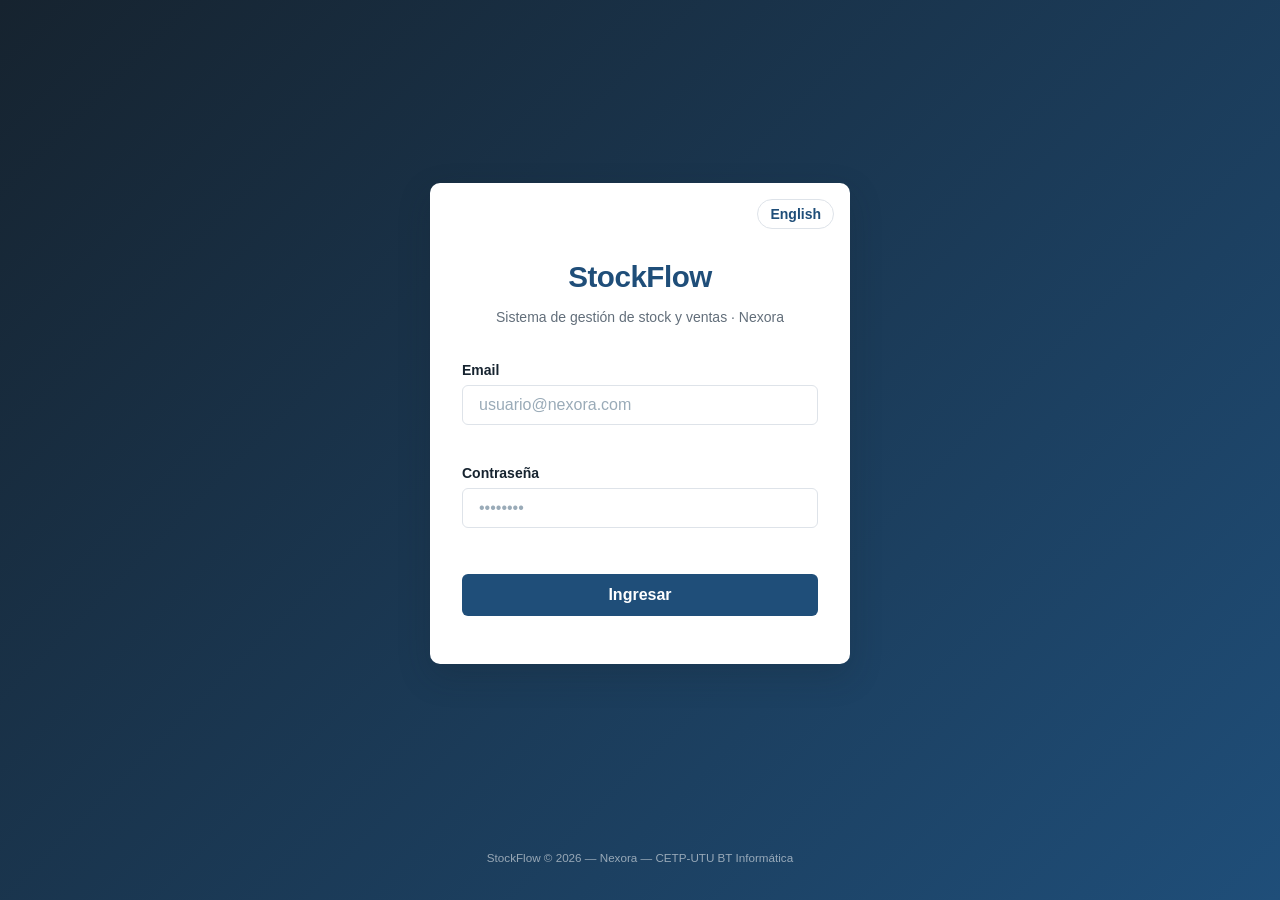
<file: pages/ventas.html>
<!DOCTYPE html>
<html lang="es">
<head>
  <meta charset="UTF-8" />
  <meta name="viewport" content="width=device-width, initial-scale=1.0" />
  <title data-i18n="pag.ventas">StockFlow — Nueva Venta</title>
  <script src="../js/tema.js"></script>
  <link rel="stylesheet" href="../css/reset.css" />
  <link rel="stylesheet" href="../css/variables.css" />
  <link rel="stylesheet" href="../css/main.css" />
</head>
<body>
<div class="app">
  <header class="app-header">
    <div class="header-izquierda">
      <button class="btn-hamburguesa" id="btn-hamburguesa" aria-label="Abrir menú" data-i18n-aria="comun.abrir_menu"><span></span><span></span><span></span></button>
      <a href="inicio.html" class="header-titulo-link">StockFlow</a>
    </div>
    <div class="header-derecha">
      <button class="usuario-btn" id="usuario-btn" aria-label="Detalles de cuenta" data-i18n-aria="comun.detalles_cuenta"></button>
      <div class="usuario-dropdown" id="usuario-dropdown"></div>
    </div>
  </header>
  <div class="app-cuerpo">
    <div class="sidebar-overlay" id="sidebar-overlay"></div>
    <nav class="sidebar" id="sidebar">
      <button class="sidebar-toggle" id="sidebar-toggle" aria-label="Contraer o expandir menú" type="button" data-i18n-aria="comun.contraer_menu"><svg viewBox="0 0 24 24" width="16" height="16" fill="none" stroke="currentColor" stroke-width="2" stroke-linecap="round" stroke-linejoin="round"><path d="M15 5l-7 7 7 7"/></svg></button>
      <ul class="nav-lista" id="nav-lista"></ul>
    </nav>
    <main class="app-contenido">
      <p class="breadcrumb"><span data-i18n="menu.inicio">Inicio</span> / <strong data-i18n="menu.ventas">Nueva Venta</strong></p>
      <h1 class="pagina-titulo" data-i18n="ventas.titulo">Registrar Venta</h1>
      <div class="card">
        <p class="card-titulo" data-i18n="ventas.buscar_producto">Buscar producto</p>
        <div style="position:relative">
          <input class="tabla-buscar" id="venta-buscar" type="text" autocomplete="off" placeholder="Buscá por nombre, talle, color, marca..." style="width:100%;margin-bottom:var(--espacio-md)" data-i18n-placeholder="ing.ph_buscar_variante" />
          <div id="venta-resultados" style="display:none;position:absolute;top:44px;left:0;right:0;background:var(--fondo-card);border:1px solid var(--borde);border-radius:var(--radio-grande);box-shadow:var(--sombra-modal);max-height:280px;overflow-y:auto;z-index:50"></div>
        </div>
        <div id="lista-items-venta" style="display:flex;flex-direction:column;gap:8px;margin-bottom:var(--espacio-md)"></div>
        <p id="venta-vacia" style="color:var(--texto-secundario);font-size:var(--texto-sm)" data-i18n="ventas.vacia">Sin productos agregados aún.</p>
        <div style="display:flex;justify-content:space-between;align-items:center;padding-top:var(--espacio-md);border-top:1px solid var(--borde)">
          <span style="font-weight:600" data-i18n="ventas.total_dos_puntos">Total:</span>
          <span id="venta-total" style="font-size:1.4rem;font-weight:700;color:var(--color-primario)">$0.00</span>
        </div>
      </div>
      <div class="card">
        <p class="card-titulo" data-i18n="ventas.datos_cliente">Datos del cliente</p>
        <div class="form-grid">
          <div class="campo">
            <label data-i18n="ventas.canal_venta">Canal de venta</label>
            <select id="venta-canal">
              <option value="WhatsApp">WhatsApp</option>
              <option value="Presencial" data-i18n="ventas.canal_presencial">Presencial</option>
              <option value="Otro" data-i18n="ventas.canal_otro">Otro</option>
            </select>
          </div>
          <div class="campo"><label data-i18n="comun.cliente">Cliente</label><input type="text" id="venta-cliente" data-tipo="nombre_propio" /></div>
          <div class="campo"><label data-i18n="nav.email">Email</label><input type="email" id="venta-email" placeholder="cliente@email.com" /></div>
          <div class="campo"><label data-i18n="nav.telefono">Teléfono</label><input type="text" id="venta-telefono" data-tipo="telefono" placeholder="09X XXX XXX" /></div>
          <div class="campo campo-completo">
            <label data-i18n="ventas.direccion_entrega">Dirección de entrega</label>
            <div style="display:grid;grid-template-columns:2fr 1fr;gap:8px;margin-bottom:8px">
              <input type="text" id="venta-calle" data-tipo="nombre_propio" placeholder="Calle" data-i18n-placeholder="ventas.ph_calle" />
              <input type="text" id="venta-numero" data-tipo="numero" placeholder="Número" data-i18n-placeholder="ventas.ph_numero" />
            </div>
            <div style="display:grid;grid-template-columns:1fr 1fr;gap:8px">
              <input type="text" id="venta-barrio" data-tipo="nombre_propio" placeholder="Barrio" data-i18n-placeholder="ventas.ph_barrio" />
              <input type="text" id="venta-ciudad" data-tipo="nombre_propio" placeholder="Ciudad" data-i18n-placeholder="ventas.ph_ciudad" />
            </div>
          </div>
        </div>
      </div>

      <div class="card" id="card-cobro">
        <p class="card-titulo" data-i18n="ventas.cobro">Cobro</p>

        <div id="cobro-pendiente" class="aviso-pendiente" style="display:none" data-i18n-html="ventas.aviso_pendiente">
          <strong>Hay productos sin stock suficiente.</strong> La venta quedará <strong>PENDIENTE</strong>:
          no se cobra ahora ni se descuenta stock. Se resuelve cuando llegue la mercadería.
        </div>

        <div id="cobro-normal">
          <div class="campo">
            <label data-i18n="ventas.metodo_pago">Método de pago</label>
            <div class="metodos-pago" id="venta-metodos" role="group" aria-label="Método de pago" data-i18n-aria="ventas.metodo_pago">
              <button type="button" class="metodo activo" data-metodo="efectivo" data-i18n="ventas.pago_efectivo">Efectivo</button>
              <button type="button" class="metodo" data-metodo="tarjeta" data-i18n="ventas.pago_tarjeta">Tarjeta</button>
              <button type="button" class="metodo" data-metodo="transferencia" data-i18n="ventas.pago_transferencia">Transferencia</button>
            </div>
          </div>

          <div id="cobro-efectivo" style="margin-top:var(--espacio-md)">
            <div class="campo">
              <label for="venta-recibido" data-i18n="ventas.paga_con">Paga con</label>
              <div style="display:flex;gap:8px">
                <input type="number" id="venta-recibido" min="0" max="99999999.99" step="0.01" inputmode="decimal" placeholder="0.00" />
                <button type="button" class="btn-secundario" id="venta-btn-exacto" data-i18n="ventas.exacto">Exacto</button>
              </div>
            </div>
          </div>
          <p id="cobro-sin-monto" style="display:none;margin-top:var(--espacio-md);font-size:var(--texto-sm);color:var(--texto-secundario)" data-i18n="ventas.sin_monto">
            Se cobra el total justo. No hace falta ingresar un monto.
          </p>

          <div class="cobro-resumen" id="cobro-resumen">
            <div><span data-i18n="rep.total">Total</span><strong id="cobro-total">$0.00</strong></div>
            <div id="fila-recibido"><span data-i18n="comun.recibido">Recibido</span><strong id="cobro-recibido">$0.00</strong></div>
            <div class="cobro-vuelto" id="cobro-vuelto-box"><span id="cobro-vuelto-label">Vuelto</span><strong id="cobro-vuelto">$0.00</strong></div>
          </div>
        </div>

        <button class="btn-primary" id="venta-btn-confirmar" style="margin-top:var(--espacio-md)" onclick="confirmarVenta()">Confirmar y cobrar</button>
      </div>
      <div class="card" style="padding:0;overflow:hidden">
        <p class="card-titulo" style="padding:var(--espacio-lg) var(--espacio-lg) 0" data-i18n="ventas.historial">Historial de ventas</p>
        <div class="tabla-contenedor">
          <table><thead><tr><th data-i18n="ventas.ticket_fecha">Fecha</th><th data-i18n="comun.productos">Productos</th><th data-i18n="rep.canal">Canal</th><th data-i18n="comun.cliente">Cliente</th><th data-i18n="rep.estado">Estado</th><th data-i18n="comun.pago">Pago</th><th data-i18n="rep.total">Total</th></tr></thead>
          <tbody id="tbody-ventas"></tbody></table>
        </div>
      </div>
    </main>
  </div>
</div>

<!-- Comprobante de venta (NO fiscal). Se imprime con window.print(): el CSS de
     impresión oculta todo salvo #ticket. -->
<div class="modal-overlay" id="modal-comprobante">
  <div class="modal" style="max-width:420px">
    <div class="modal-header">
      <span class="modal-titulo" data-i18n="ventas.comprobante">Comprobante de venta</span>
      <button class="modal-cerrar" onclick="cerrarComprobante()" aria-label="Cerrar" data-i18n-aria="comun.cerrar">✕</button>
    </div>
    <div class="modal-body" style="background:var(--fondo-app)">
      <div id="ticket" class="ticket"></div>
    </div>
    <div class="modal-footer">
      <button class="btn-secundario" onclick="cerrarComprobante()" data-i18n="ventas.nueva_venta">Nueva venta</button>
      <button class="btn-primary" onclick="window.print()" data-i18n="ventas.imprimir">Imprimir</button>
    </div>
  </div>
</div>
<div class="toast" id="toast"></div>
<script src="../js/store.js"></script>
<script>protegerPaginaAsync('ventas');</script>
<script src="../js/English.js"></script>
<script src="../js/validacion.js"></script>
<script src="../js/nav.js"></script>
<script src="../js/ventas.js"></script>
</body>
</html>
</file>
<file: css/variables.css>
/* =============================================
   variables.css — StockFlow · Nexora 2026
   Tokens de diseño. Modificar SOLO acá para tema.
   ============================================= */
@import url('https://fonts.googleapis.com/css2?family=Space+Grotesk:wght@500;600;700&family=Inter:wght@400;500;600;700&display=swap');

:root {
  --fuente-titulos: 'Space Grotesk', 'Segoe UI', sans-serif;
  --fuente-texto:   'Inter', 'Segoe UI', sans-serif;

  --color-primario:        #1F4E79;
  --color-primario-hover:  #16395a;
  --color-acento:          #C87D2F;
  --color-acento-suave:    #F3E4D2;
  --color-secundario:      #C87D2F; /* alias: mantiene compatibilidad con personal.js */
  --fondo-app:             #F2F4F7;
  --fondo-card:            #ffffff;
  --fondo-sidebar:         #16232F;
  --fondo-header:          #16232F;
  --texto-principal:       #16232F;
  --texto-secundario:      #626E7A;
  --texto-claro:           #ffffff;
  --texto-placeholder:     #9aabb8;
  --borde:                 #DEE3E9;
  --borde-focus:           #1F4E79;
  --radio:                 6px;
  --radio-grande:          10px;
  --color-error:           #C0392B;
  --color-exito:           #1E8A5F;
  --color-advertencia:     #C87D2F;
  --color-info:            #1F4E79;
  --fondo-error:           #FBEAE8;
  --fondo-exito:           #E8F5EF;
  --fondo-advertencia:     #FBF0E2;
  --fondo-thead:           #f8fafc;
  --fondo-favoritos:       #fffbea;
  --sombra-card:   0 1px 2px rgba(22,35,47,0.06), 0 1px 3px rgba(22,35,47,0.08);
  --sombra-modal:  0 12px 32px rgba(22,35,47,0.22);
  --espacio-xs:    4px;
  --espacio-sm:    8px;
  --espacio-md:    16px;
  --espacio-lg:    24px;
  --espacio-xl:    32px;
  --espacio-xxl:   48px;
  --texto-sm:      0.875rem;
  --texto-md:      1rem;
  --texto-lg:      1.125rem;
  --texto-xl:      1.5rem;
  --texto-xxl:     1.85rem;
  --sidebar-ancho: 216px;
  --header-alto:   56px;
}

/* ── Tema oscuro ───────────────────────────────────────────────
   Se activa con <html data-tema="oscuro"> (lo pone js/tema.js según la
   preferencia guardada en Configuración). Solo redefine los tokens: ningún
   componente cambia, por eso todo el sistema se oscurece a la vez. */
[data-tema="oscuro"] {
  color-scheme: dark;
  --color-primario:        #3F82C4;
  --color-primario-hover:  #5A98D6;
  --color-acento:          #D8913F;
  --color-acento-suave:    #3A2C1B;
  --color-secundario:      #D8913F;
  --fondo-app:             #0F1720;
  --fondo-card:            #16232F;
  --fondo-sidebar:         #0B121A;
  --fondo-header:          #0B121A;
  --texto-principal:       #E6EBF0;
  --texto-secundario:      #9AABB8;
  --texto-placeholder:     #6B7C8A;
  --borde:                 #2A3947;
  --borde-focus:           #5A98D6;
  --color-error:           #E5685A;
  --color-exito:           #3DBE8B;
  --color-advertencia:     #D8913F;
  --color-info:            #5A98D6;
  --fondo-error:           #3A1F1C;
  --fondo-exito:           #14302A;
  --fondo-advertencia:     #3A2C17;
  --fondo-thead:           #1B2A38;
  --fondo-favoritos:       #2A2514;
  --sombra-card:   0 1px 2px rgba(0,0,0,0.4), 0 1px 3px rgba(0,0,0,0.5);
  --sombra-modal:  0 12px 32px rgba(0,0,0,0.6);
}
</file>
<file: css/login.css>
/* =============================================
   login.css — StockFlow · Nexora 2026
   ============================================= */
.login-page {
  background: linear-gradient(135deg, var(--fondo-header) 0%, var(--color-primario) 100%);
  display: flex; flex-direction: column; justify-content: center; align-items: center;
  min-height: 100vh; padding: var(--espacio-md);
}
.login-container { width: 100%; display: flex; justify-content: center; align-items: center; flex: 1; }
.login-card {
  background: var(--fondo-card); border-radius: var(--radio-grande);
  box-shadow: var(--sombra-modal); padding: var(--espacio-xl) var(--espacio-lg);
  width: 100%; max-width: 420px; position: relative;
}
.login-idioma {
  position: absolute; top: var(--espacio-md); right: var(--espacio-md);
  padding: 6px 12px; border: 1.5px solid var(--borde); border-radius: 999px;
  background: var(--fondo-card); color: var(--color-primario); font-size: var(--texto-sm); font-weight: 600;
  cursor: pointer; transition: background 0.2s, border-color 0.2s;
}
.login-idioma:hover { border-color: var(--color-primario); }
.aviso-caracteres { font-size: var(--texto-sm); color: var(--color-error); display: block; margin-top: 2px; }
.login-header { margin-top: var(--espacio-lg); display: flex; flex-direction: column; align-items: center; gap: var(--espacio-sm); margin-bottom: var(--espacio-xl); }
.login-titulo { font-size: var(--texto-xxl); font-weight: 700; color: var(--color-primario); letter-spacing: -0.5px; }
.login-subtitulo { font-size: var(--texto-sm); color: var(--texto-secundario); text-align: center; }
.login-form { display: flex; flex-direction: column; gap: var(--espacio-md); }
.campo { display: flex; flex-direction: column; gap: var(--espacio-xs); }
.campo label { font-size: var(--texto-sm); font-weight: 600; color: var(--texto-principal); }
.campo input, .campo select {
  padding: 10px var(--espacio-md); border: 1.5px solid var(--borde); border-radius: var(--radio);
  font-size: var(--texto-md); color: var(--texto-principal); background: var(--fondo-card);
  transition: border-color 0.2s; outline: none;
}
.campo input::placeholder { color: var(--texto-placeholder); }
.campo input:focus, .campo select:focus { border-color: var(--borde-focus); }
.campo input.input-error, .campo select.input-error { border-color: var(--color-error); }
.error-msg { font-size: var(--texto-sm); color: var(--color-error); min-height: 18px; display: block; }
.error-general { text-align: center; padding: var(--espacio-sm); background: var(--fondo-error); border-radius: var(--radio); display: none; }
.error-general.visible { display: block; }
.btn-primary {
  background: var(--color-primario); color: var(--texto-claro); padding: 12px var(--espacio-lg);
  border-radius: var(--radio); font-size: var(--texto-md); font-weight: 600; width: 100%;
  transition: background 0.2s, transform 0.1s; margin-top: var(--espacio-sm);
}
.btn-primary:hover { background: var(--color-primario-hover); }
.btn-primary:active { transform: scale(0.98); }
.login-footer { color: rgba(255,255,255,0.55); font-size: var(--texto-sm); padding: var(--espacio-md); text-align: center; }
@media (min-width: 576px) { .login-card { padding: var(--espacio-xxl) var(--espacio-xl); } }
</file>
<file: css/main.css>
/* =============================================
   main.css — StockFlow · Nexora 2026
   ============================================= */
*, *::before, *::after { box-sizing: border-box; margin: 0; padding: 0; }
html { font-size: 16px; scroll-behavior: smooth; }
body { font-family: var(--fuente-texto); line-height: 1.5; color: var(--texto-principal); background: var(--fondo-app); min-height: 100vh; }
h1, h2, h3, .pagina-titulo, .acceso-nombre, .metrica-valor { font-family: var(--fuente-titulos); letter-spacing: -0.2px; }
img { max-width: 100%; display: block; }
a { text-decoration: none; color: inherit; }
ul, ol { list-style: none; }
button { cursor: pointer; border: none; background: none; font-family: inherit; font-size: inherit; }
input, select, textarea { font-family: inherit; font-size: inherit; }

.app { display: flex; flex-direction: column; min-height: 100vh; }

.app-header {
  background: var(--fondo-header); height: var(--header-alto);
  display: flex; align-items: center; justify-content: space-between;
  padding: 0 var(--espacio-lg); position: sticky; top: 0; z-index: 100;
  border-bottom: 1px solid rgba(255,255,255,0.08);
}
.header-izquierda { display: flex; align-items: center; gap: var(--espacio-md); }
.header-titulo-link { font-family: var(--fuente-titulos); font-size: var(--texto-lg); font-weight: 700; color: var(--texto-claro); letter-spacing: -0.3px; }

.btn-hamburguesa { display: none; flex-direction: column; gap: 5px; padding: var(--espacio-sm); }
.btn-hamburguesa span { display: block; width: 22px; height: 2px; background: var(--texto-claro); border-radius: 2px; transition: all 0.3s; }
.btn-hamburguesa.abierto span:nth-child(1) { transform: translateY(7px) rotate(45deg); }
.btn-hamburguesa.abierto span:nth-child(2) { opacity: 0; }
.btn-hamburguesa.abierto span:nth-child(3) { transform: translateY(-7px) rotate(-45deg); }

.header-derecha { position: relative; display: flex; align-items: center; gap: var(--espacio-md); }
.usuario-btn { display: flex; flex-direction: column; align-items: flex-end; line-height: 1.25; cursor: pointer; padding: 4px 10px; border-radius: var(--radio); transition: background 0.15s; background: none; border: none; }
.usuario-btn:hover, .usuario-btn.activo { background: rgba(255,255,255,0.08); }
.usuario-nombre { font-size: var(--texto-sm); color: var(--texto-claro); font-weight: 600; }
.usuario-rol { font-size: 0.7rem; color: rgba(255,255,255,0.55); }
.usuario-dropdown { display: none; position: absolute; top: calc(100% + 10px); right: 0; width: 260px; background: var(--fondo-card); border-radius: var(--radio-grande); box-shadow: var(--sombra-modal); border: 1px solid var(--borde); z-index: 200; overflow: hidden; }
.usuario-dropdown.visible { display: block; }
.dropdown-header { background: var(--fondo-header); padding: var(--espacio-md) var(--espacio-lg); }
.dropdown-nombre { font-size: var(--texto-md); font-weight: 700; color: var(--texto-claro); }
.dropdown-rol { font-size: 0.7rem; color: rgba(255,255,255,0.60); margin-top: 2px; }
.dropdown-body { padding: var(--espacio-sm) 0; }
.dropdown-item { display: flex; flex-direction: column; padding: 8px var(--espacio-lg); border-bottom: 1px solid var(--borde); }
.dropdown-item:last-child { border-bottom: none; }
.dropdown-label { font-size: 0.7rem; text-transform: uppercase; letter-spacing: 0.5px; color: var(--texto-secundario); font-weight: 600; }
.dropdown-valor { font-size: var(--texto-sm); color: var(--texto-principal); margin-top: 2px; }
.dropdown-footer { padding: var(--espacio-sm) var(--espacio-lg); border-top: 1px solid var(--borde); }
.dropdown-salir { width: 100%; padding: 8px; background: var(--color-error); color: var(--texto-claro); border: none; border-radius: var(--radio); font-size: var(--texto-sm); font-weight: 600; }

.app-cuerpo { display: flex; flex: 1; }

/* Sidebar: en escritorio se expande con hover (pasar el mouse), como
   pediste — en mobile sigue siendo con clic en el botón hamburguesa
   (el hover no existe en pantallas táctiles, por eso ahí es distinto). */
.sidebar {
  background: var(--fondo-sidebar); width: 56px; min-height: calc(100vh - var(--header-alto));
  padding: var(--espacio-md) 0; flex-shrink: 0; transition: width 0.2s ease; overflow: hidden;
  position: sticky; top: var(--header-alto); height: calc(100vh - var(--header-alto)); overflow-y: auto; z-index: 50;
}
.sidebar:hover { width: var(--sidebar-ancho); overflow-x: visible; }
.sidebar-toggle { display: none; } /* el botón de clic ya no hace falta, queda oculto */

.nav-lista { display: flex; flex-direction: column; gap: 1px; padding: 0 var(--espacio-sm); }
.nav-item a { display: flex; align-items: center; gap: var(--espacio-md); padding: 10px 12px; color: rgba(255,255,255,0.62); font-size: var(--texto-sm); font-weight: 500; white-space: nowrap; border-radius: var(--radio); transition: background 0.15s, color 0.15s; }
.nav-item a:hover { background: rgba(255,255,255,0.06); color: var(--texto-claro); }
.nav-item.activo a { background: var(--color-acento); color: var(--texto-claro); font-weight: 600; }
.nav-icono { display: flex; flex-shrink: 0; width: 18px; }
.nav-texto { opacity: 0; transition: opacity 0.15s; }
.sidebar:hover .nav-texto { opacity: 1; }
.nav-separador { height: 1px; background: rgba(255,255,255,0.10); margin: var(--espacio-sm) var(--espacio-md); }
.sidebar-overlay { display: none; position: fixed; inset: 0; top: var(--header-alto); background: rgba(22,35,47,0.5); z-index: 80; }
.sidebar-overlay.visible { display: block; }

.app-contenido { flex: 1; padding: var(--espacio-lg); min-width: 0; }
.pagina-titulo { font-size: var(--texto-xl); font-weight: 700; color: var(--texto-principal); margin-bottom: var(--espacio-lg); }
.breadcrumb { font-size: var(--texto-sm); color: var(--texto-secundario); margin-bottom: var(--espacio-sm); }
.breadcrumb a { color: var(--color-primario); }

.acceso-grid { display: grid; grid-template-columns: repeat(auto-fill, minmax(180px, 1fr)); gap: var(--espacio-md); margin-bottom: var(--espacio-lg); }
.acceso-card { display: flex; flex-direction: column; align-items: flex-start; gap: var(--espacio-sm); padding: var(--espacio-lg); border-radius: var(--radio-grande); background: var(--fondo-card); box-shadow: var(--sombra-card); border: 1px solid var(--borde); transition: border-color 0.15s, box-shadow 0.15s; text-align: left; cursor: pointer; }
.acceso-card:hover { border-color: var(--color-primario); box-shadow: 0 4px 14px rgba(22,35,47,0.12); }
.acceso-icono { font-size: 1.3rem; width: 40px; height: 40px; display: flex; align-items: center; justify-content: center; border-radius: var(--radio); background: var(--fondo-app); color: var(--color-primario); }
.acceso-nombre { font-size: var(--texto-md); font-weight: 700; color: var(--texto-principal); }
.acceso-desc { font-size: var(--texto-sm); color: var(--texto-secundario); }

.metricas-grid { display: grid; grid-template-columns: repeat(auto-fill, minmax(180px, 1fr)); gap: var(--espacio-md); margin-bottom: var(--espacio-lg); }
.metrica-card { background: var(--fondo-card); border-radius: var(--radio-grande); padding: var(--espacio-lg); box-shadow: var(--sombra-card); border: 1px solid var(--borde); display: flex; flex-direction: column; gap: 4px; }
.metrica-label { font-size: var(--texto-sm); color: var(--texto-secundario); font-weight: 600; }
.metrica-valor { font-size: 1.8rem; font-weight: 700; color: var(--texto-principal); line-height: 1.1; }
.metrica-sub { font-size: var(--texto-sm); color: var(--texto-secundario); }
.metrica-card.rojo .metrica-valor { color: var(--color-error); }
.metrica-card.ambar .metrica-valor { color: var(--color-advertencia); }

.card { background: var(--fondo-card); border-radius: var(--radio-grande); box-shadow: var(--sombra-card); border: 1px solid var(--borde); padding: var(--espacio-lg); margin-bottom: var(--espacio-lg); }
.card-titulo { font-size: var(--texto-lg); font-weight: 600; color: var(--texto-principal); margin-bottom: var(--espacio-md); padding-bottom: var(--espacio-sm); border-bottom: 1px solid var(--borde); }

.btn-primary { background: var(--color-primario); color: var(--texto-claro); padding: 9px var(--espacio-lg); border-radius: var(--radio); font-size: var(--texto-sm); font-weight: 600; transition: background 0.2s, transform 0.1s; display: inline-flex; align-items: center; gap: var(--espacio-sm); }
.btn-primary:hover { background: var(--color-primario-hover); }
.btn-primary:active { transform: scale(0.98); }
.btn-secundario { background: transparent; color: var(--color-primario); padding: 9px var(--espacio-lg); border-radius: var(--radio); font-size: var(--texto-sm); font-weight: 600; border: 1.5px solid var(--color-primario); transition: all 0.2s; display: inline-flex; align-items: center; gap: var(--espacio-sm); }
.btn-secundario:hover { background: var(--color-primario); color: var(--texto-claro); }
.btn-texto { color: var(--color-primario); font-size: var(--texto-sm); font-weight: 600; padding: 4px 8px; border-radius: var(--radio); }
.btn-texto:hover { background: var(--fondo-app); }
.resultado-item { display: flex; justify-content: space-between; align-items: center; gap: 8px; padding: 10px 14px; cursor: pointer; border-bottom: 1px solid var(--borde); }
.resultado-item:last-child { border-bottom: none; }
.resultado-item:hover { background: var(--fondo-app); }
.resultado-item.sin-stock { opacity: 0.5; cursor: not-allowed; }
.resultado-nombre { font-size: var(--texto-sm); font-weight: 600; }
.resultado-atributos { font-size: 0.75rem; color: var(--texto-secundario); }
.resultado-stock { font-size: 0.75rem; font-weight: 600; white-space: nowrap; }
.btn-peligro { background: var(--color-error); color: var(--texto-claro); padding: 6px 12px; border-radius: var(--radio); font-size: var(--texto-sm); font-weight: 600; transition: background 0.2s; }
.btn-peligro:hover { background: #c0392b; }
.btn-sm { padding: 5px 10px; font-size: 0.78rem; }

.tabla-contenedor { overflow-x: auto; }
.tabla-acciones { display: flex; justify-content: space-between; align-items: center; gap: var(--espacio-md); margin-bottom: var(--espacio-md); flex-wrap: wrap; }
.tabla-buscar { padding: 8px var(--espacio-md); border: 1.5px solid var(--borde); border-radius: var(--radio); font-size: var(--texto-sm); outline: none; min-width: 220px; background: var(--fondo-card); color: var(--texto-principal); }
.tabla-buscar:focus { border-color: var(--borde-focus); }
table { width: 100%; border-collapse: collapse; font-size: var(--texto-sm); }
thead th { background: var(--fondo-thead); color: var(--texto-secundario); font-weight: 600; text-align: left; padding: 10px var(--espacio-md); border-bottom: 2px solid var(--borde); white-space: nowrap; }
tbody td { padding: 10px var(--espacio-md); border-bottom: 1px solid var(--borde); color: var(--texto-principal); }
tbody tr:hover { background: rgba(26,92,138,0.04); }

.badge { display: inline-block; padding: 2px 10px; border-radius: 999px; font-size: 0.75rem; font-weight: 600; }
.badge-ok { background: var(--fondo-exito); color: var(--color-exito); }
.badge-critico { background: var(--fondo-error); color: var(--color-error); }
.badge-advertencia { background: var(--fondo-advertencia); color: var(--color-advertencia); }

.form-grid { display: flex; flex-direction: column; gap: var(--espacio-md); }
.campo { display: flex; flex-direction: column; gap: var(--espacio-xs); }
.campo label { font-size: var(--texto-sm); font-weight: 600; color: var(--texto-principal); }
.campo input, .campo select, .campo textarea { width: 100%; padding: 9px var(--espacio-md); border: 1.5px solid var(--borde); border-radius: var(--radio); font-size: var(--texto-md); color: var(--texto-principal); background: var(--fondo-card); transition: border-color 0.2s; outline: none; }
.campo input:focus, .campo select:focus, .campo textarea:focus { border-color: var(--borde-focus); }
.campo input.input-error, .campo select.input-error { border-color: var(--color-error); }
.error-msg { font-size: var(--texto-sm); color: var(--color-error); min-height: 18px; display: block; }

.modal-overlay { display: none; position: fixed; inset: 0; background: rgba(0,0,0,0.5); z-index: 300; align-items: center; justify-content: center; }
.modal-overlay.visible { display: flex; }
.modal { background: var(--fondo-card); border-radius: var(--radio-grande); box-shadow: var(--sombra-modal); width: 100%; max-width: 560px; max-height: 90vh; overflow-y: auto; margin: var(--espacio-md); }
.modal-header { background: var(--fondo-header); padding: var(--espacio-md) var(--espacio-lg); display: flex; justify-content: space-between; align-items: center; border-radius: var(--radio-grande) var(--radio-grande) 0 0; }
.modal-titulo { font-size: var(--texto-lg); font-weight: 700; color: var(--texto-claro); }
.modal-cerrar { background: none; border: none; color: rgba(255,255,255,0.7); font-size: 1.4rem; cursor: pointer; }
.modal-cerrar:hover { color: var(--texto-claro); }
.modal-body { padding: var(--espacio-lg); }
.modal-footer { padding: var(--espacio-md) var(--espacio-lg); border-top: 1px solid var(--borde); display: flex; gap: var(--espacio-md); justify-content: flex-end; }

.toast { position: fixed; bottom: var(--espacio-xl); right: var(--espacio-xl); background: var(--texto-principal); color: var(--texto-claro); padding: var(--espacio-md) var(--espacio-lg); border-radius: var(--radio); box-shadow: var(--sombra-modal); font-size: var(--texto-sm); font-weight: 500; opacity: 0; transform: translateY(10px); transition: opacity 0.3s, transform 0.3s; z-index: 400; max-width: 320px; }
.toast.visible { opacity: 1; transform: translateY(0); }
.toast.exito { background: var(--color-exito); }
.toast.error { background: var(--color-error); }

@media (min-width: 576px) {
  .form-grid { display: grid; grid-template-columns: 1fr 1fr; gap: var(--espacio-md); }
  .campo-completo { grid-column: 1 / -1; }
}
@media (min-width: 768px) {
  .btn-hamburguesa { display: none; }
  .sidebar-overlay { display: none !important; }
  .app-cuerpo { flex-direction: row; }
  .app-contenido { padding: var(--espacio-xl); }
}
@media (max-width: 767px) {
  .btn-hamburguesa { display: flex; }
  .sidebar-toggle { display: none; }
  .sidebar { position: fixed; top: var(--header-alto); left: 0; bottom: 0; width: var(--sidebar-ancho) !important; transform: translateX(-100%); transition: transform 0.3s ease; z-index: 90; }
  .sidebar.abierto { transform: translateX(0); }
  .sidebar .nav-texto { opacity: 1; }
  .sidebar-lines { display: none; }
}

/* ── Card Favoritos (dashboard) ── */
.metrica-card.favoritos {
  border-left-color: #f1c40f;
  background: linear-gradient(135deg, var(--fondo-favoritos) 0%, var(--fondo-card) 60%);
}
.metrica-card.favoritos .metrica-label { color: #b8860b; }

/* ── Cobro (pantalla Nueva Venta) ───────────────────────────────── */
.metodos-pago { display: flex; gap: var(--espacio-sm); flex-wrap: wrap; }
.metodo { flex: 1; min-width: 110px; padding: 10px var(--espacio-md); border: 1.5px solid var(--borde); border-radius: var(--radio); background: var(--fondo-card); color: var(--texto-principal); font-weight: 600; font-size: var(--texto-sm); cursor: pointer; transition: all 0.15s; }
.metodo:hover { border-color: var(--color-primario); }
.metodo.activo { background: var(--color-primario); border-color: var(--color-primario); color: var(--texto-claro); }
.cobro-resumen { margin-top: var(--espacio-md); border: 1px solid var(--borde); border-radius: var(--radio); overflow: hidden; }
.cobro-resumen > div { display: flex; justify-content: space-between; align-items: center; padding: 10px var(--espacio-md); font-size: var(--texto-md); }
.cobro-resumen > div + div { border-top: 1px solid var(--borde); }
.cobro-resumen .cobro-vuelto { background: var(--fondo-exito); color: var(--color-exito); font-size: var(--texto-lg); }
.cobro-resumen .cobro-vuelto.falta { background: var(--fondo-error); color: var(--color-error); }
.aviso-pendiente { background: var(--fondo-advertencia); border-left: 4px solid var(--color-advertencia); border-radius: var(--radio); padding: var(--espacio-md); font-size: var(--texto-sm); color: var(--texto-principal); }
#venta-btn-confirmar:disabled { opacity: 0.5; cursor: not-allowed; }

/* ── Comprobante: se ve como un ticket de papel, también en modo oscuro ── */
.ticket { background: #fff; color: #111; font-family: 'Courier New', monospace; font-size: 13px; line-height: 1.45; padding: 18px 16px; max-width: 320px; margin: 0 auto; box-shadow: var(--sombra-card); }
.ticket .t-centro { text-align: center; }
.ticket .t-marca { font-size: 18px; font-weight: 700; letter-spacing: 1px; }
.ticket .t-linea { border-top: 1px dashed #666; margin: 8px 0; }
.ticket .t-fila { display: flex; justify-content: space-between; gap: 8px; }
.ticket .t-item { margin-bottom: 4px; }
.ticket .t-total { font-size: 16px; font-weight: 700; }
.ticket .t-pie { font-size: 11px; text-align: center; margin-top: 10px; }
.ticket .t-pendiente { text-align: center; font-weight: 700; border: 2px solid #111; padding: 4px; margin: 8px 0; }

/* Al imprimir: solo el ticket, en ancho de rollo de 80 mm */
@media print {
  @page { size: 80mm auto; margin: 4mm; }
  body * { visibility: hidden !important; transition: none !important; }
  #ticket, #ticket * { visibility: visible !important; }
  #ticket { position: absolute; left: 0; top: 0; width: 100%; max-width: none; box-shadow: none; padding: 0; }
}

/* ── Breakpoint de escritorio ≥ 1024 px (Tercera Entrega) ──────────────
   Mobile first: 576 px (formularios en 2 columnas), 768 px (sidebar fijo)
   y 1024 px (escritorio): el contenido se centra con ancho máximo para que
   las líneas no se estiren en pantallas grandes, los formularios pasan a
   3 columnas, las tarjetas de métricas ganan ancho y los modales se agrandan. */
@media (min-width: 1024px) {
  .app-contenido { padding: var(--espacio-xl) 2.5rem; max-width: 1400px; margin-inline: auto; width: 100%; }
  .form-grid { grid-template-columns: repeat(3, 1fr); }
  .metricas-grid, .acceso-grid { grid-template-columns: repeat(auto-fill, minmax(220px, 1fr)); }
  .modal { max-width: 720px; }
  .tabla-buscar { min-width: 320px; }
  tbody td, thead th { padding-block: 12px; }
}

/* Aviso breve cuando se quitan caracteres no permitidos (js/validacion.js) */
.aviso-caracteres { display: block; margin-top: 2px; font-size: var(--texto-sm); color: var(--color-error); }
</file>
